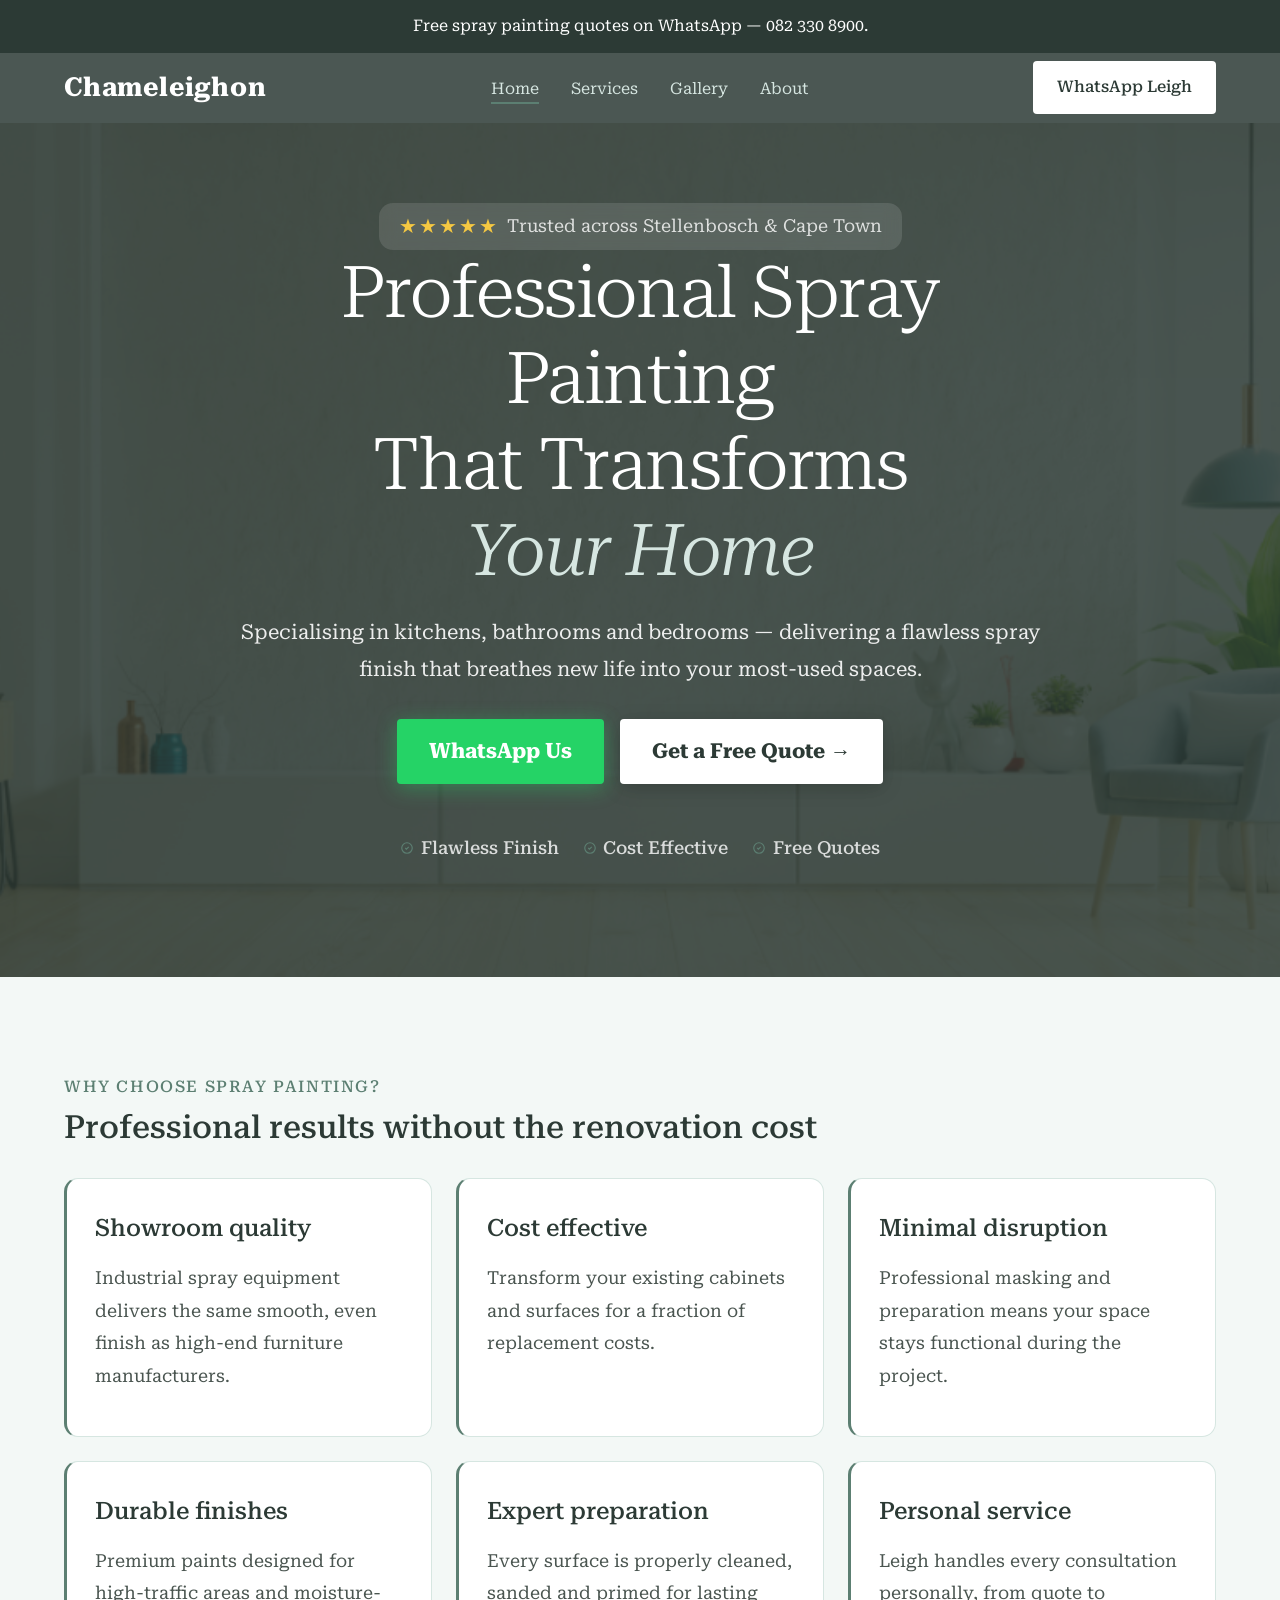
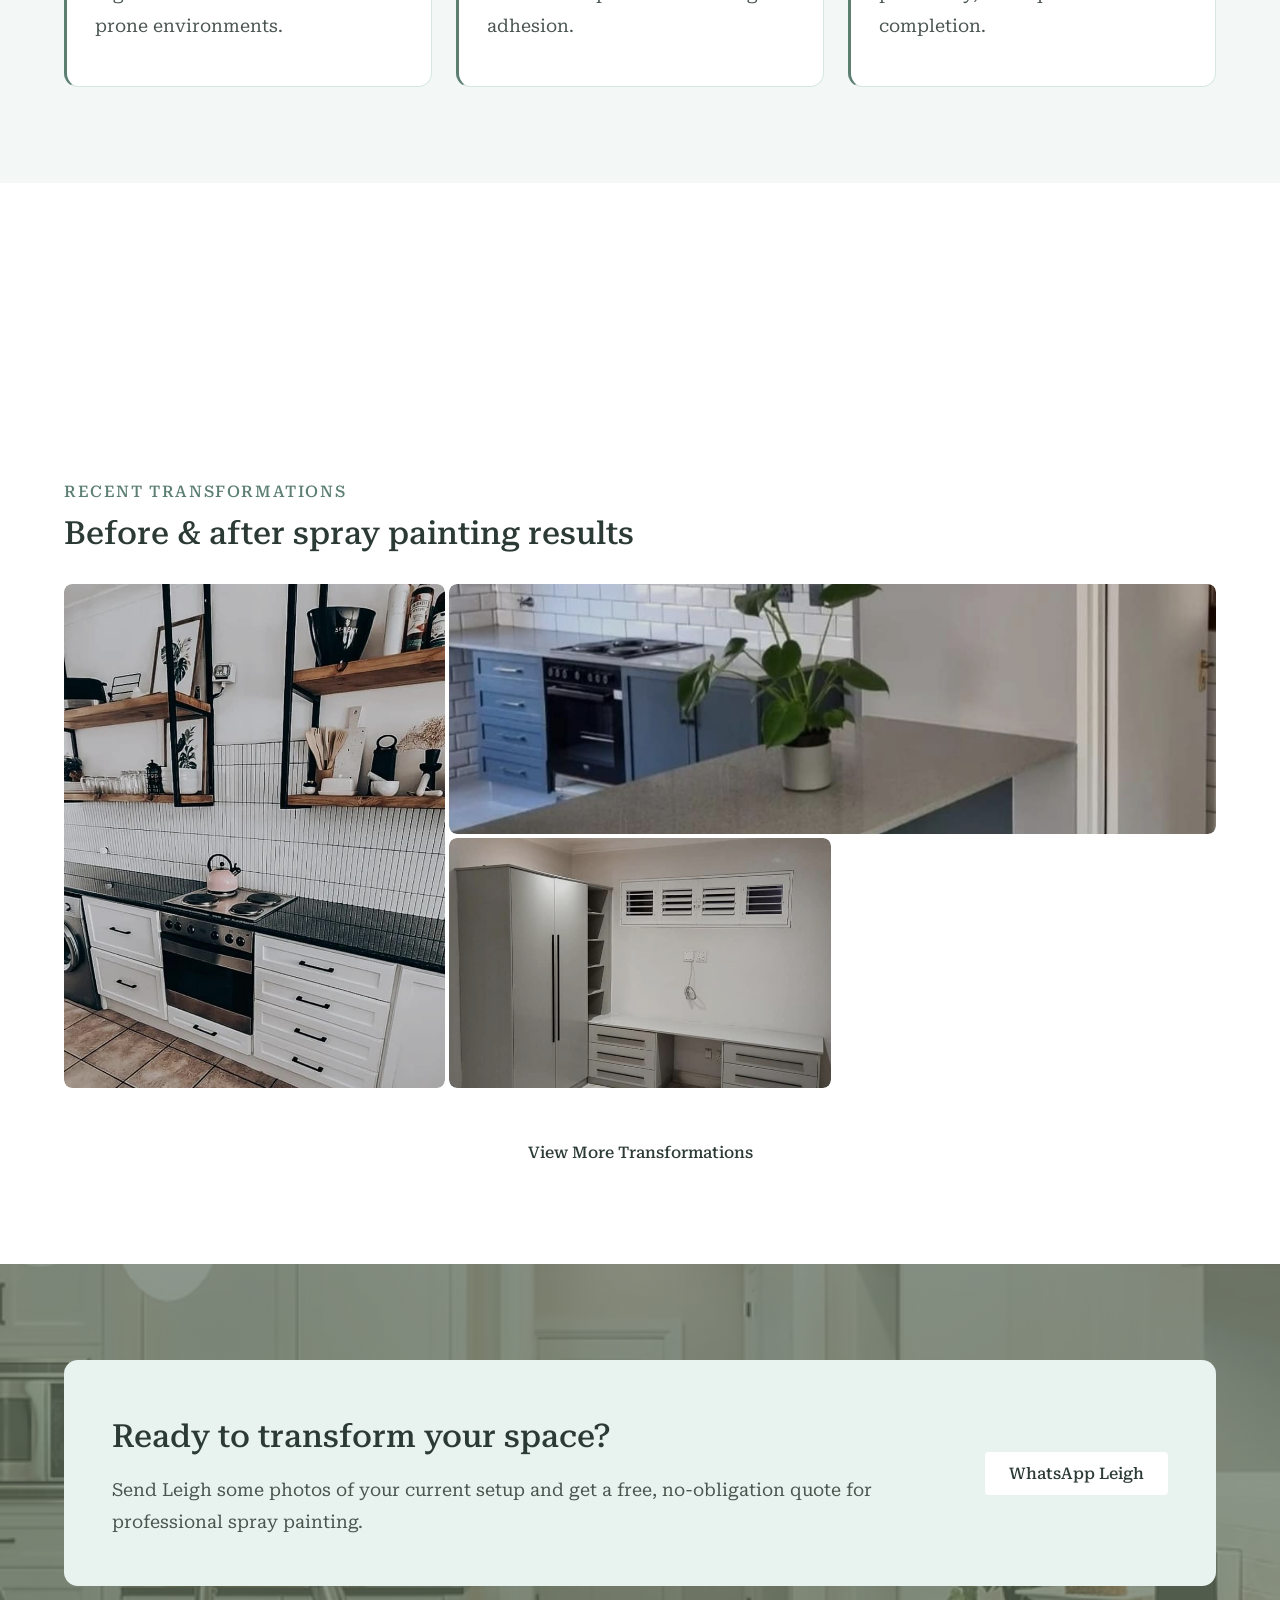
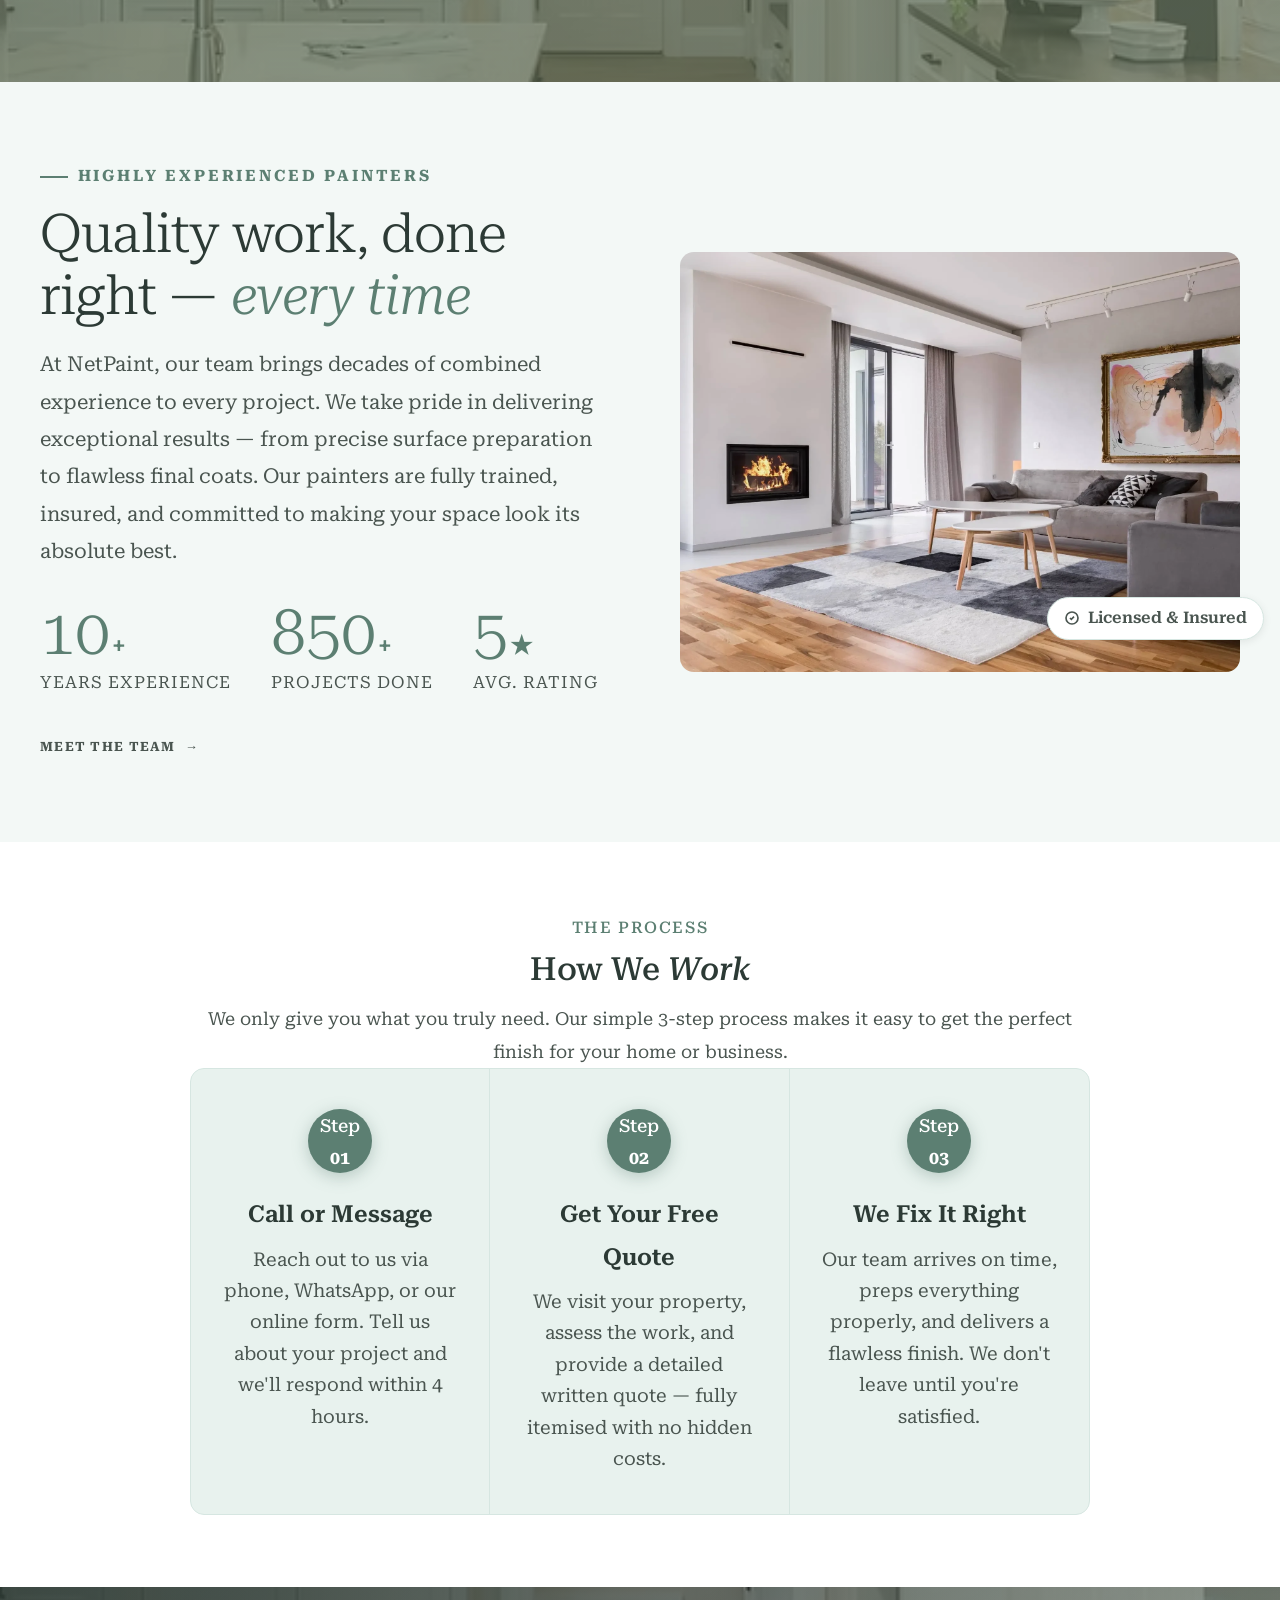
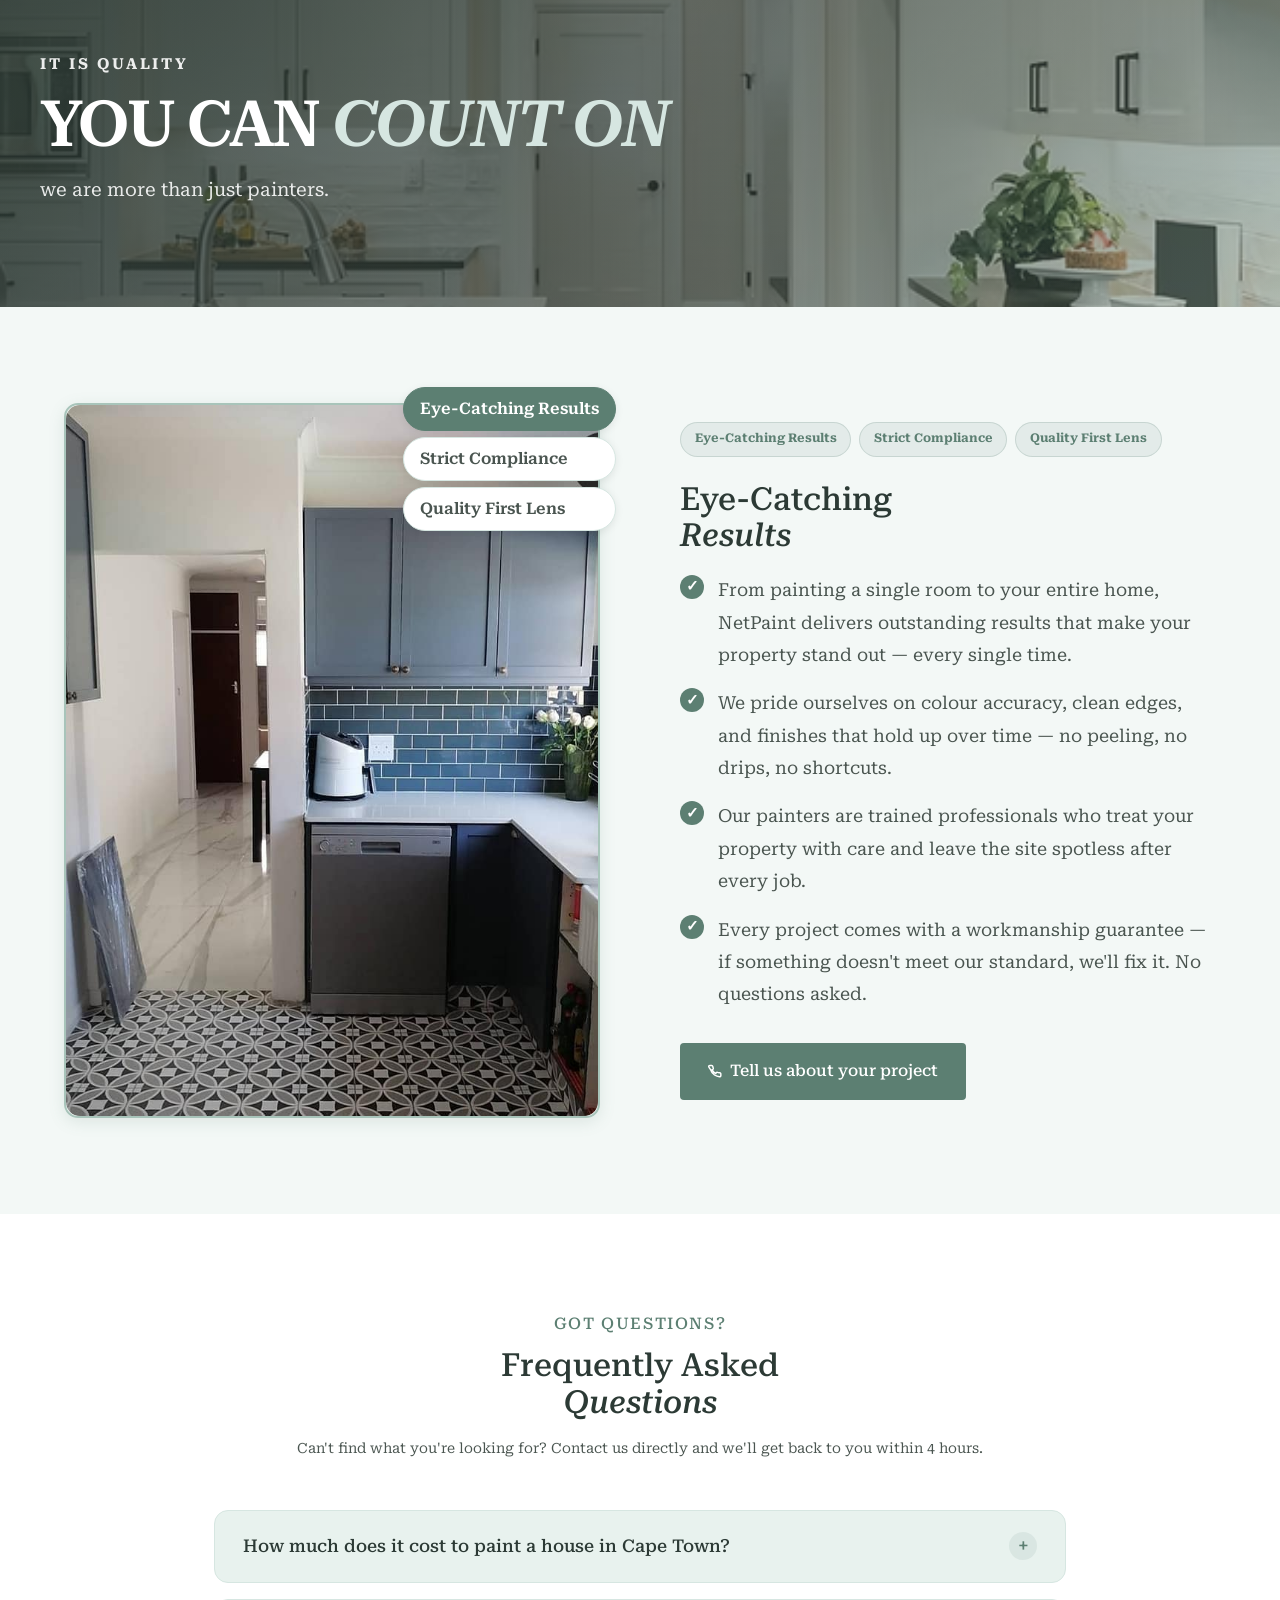
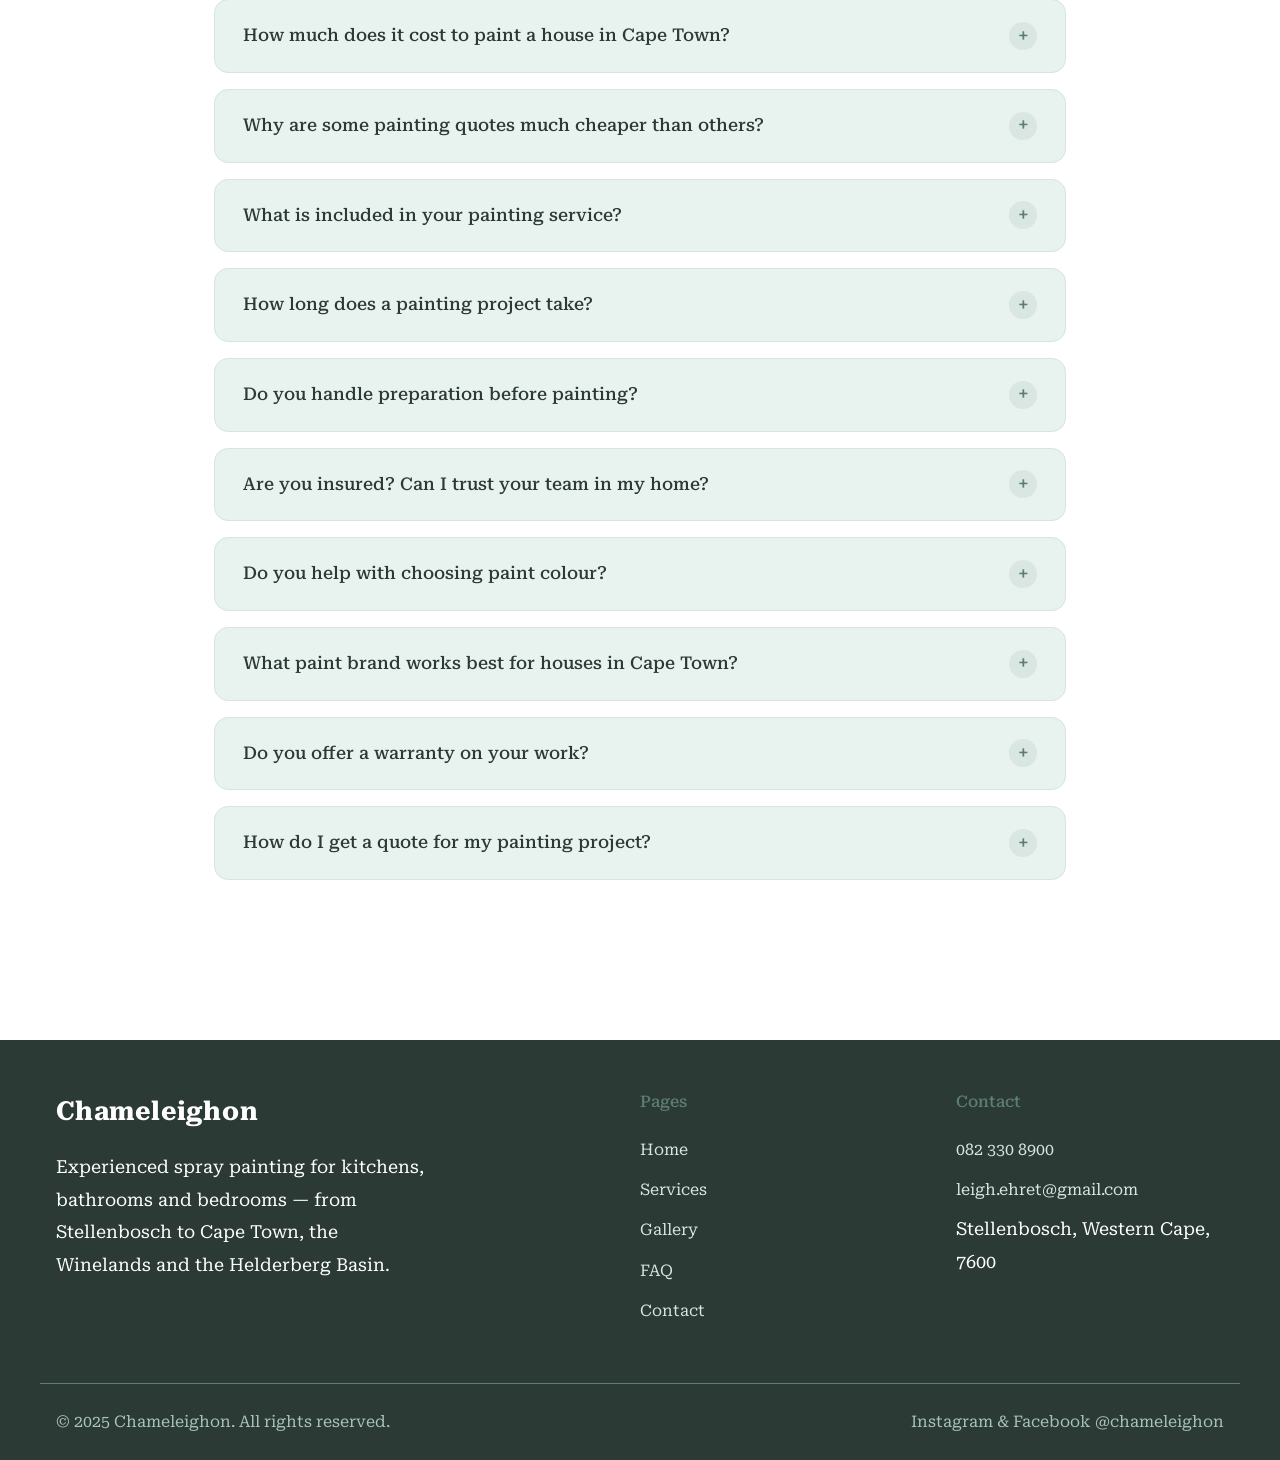
<file: index.html>
<!DOCTYPE html>
<html lang="en-ZA">
<head>
  <meta charset="UTF-8">
  <meta name="viewport" content="width=device-width, initial-scale=1.0">
  <title>Chameleighon — Spray Painting for Kitchens, Bathrooms & Bedrooms | Stellenbosch</title>
  <meta name="description" content="Professional spray painting specialist for kitchens, bathrooms and bedrooms. Transform your space with expert finishes across Stellenbosch and the Western Cape. Free quotes available.">
  <link rel="canonical" href="https://www.chameleighon.com/">
  <meta property="og:title" content="Chameleighon — Spray Painting for Kitchens, Bathrooms & Bedrooms | Stellenbosch">
  <meta property="og:description" content="Professional spray painting specialist for kitchens, bathrooms and bedrooms. Transform your space with expert finishes across Stellenbosch and the Western Cape. Free quotes available.">
  <meta property="og:type" content="website">
  <meta property="og:image" content="images/chameleighon.jpg">
  <link rel="preconnect" href="https://fonts.googleapis.com">
  <link rel="preconnect" href="https://fonts.gstatic.com" crossorigin>
  <link href="https://fonts.googleapis.com/css2?family=Roboto+Serif:wght@300;400;500;600&display=swap" rel="stylesheet">
  <link rel="stylesheet" href="css/styles.css">
  <script type="application/ld+json">
  {
    "@context": "https://schema.org",
    "@type": "LocalBusiness",
    "name": "Chameleighon",
    "description": "Professional spray painting specialist for kitchens, bathrooms and bedrooms across Stellenbosch and the Western Cape.",
    "url": "https://www.chameleighon.com",
    "telephone": "+27823308900",
    "email": "leigh.ehret@gmail.com",
    "address": {
      "@type": "PostalAddress",
      "addressLocality": "Stellenbosch",
      "addressRegion": "Western Cape",
      "postalCode": "7600",
      "addressCountry": "ZA"
    },
    "geo": {
      "@type": "GeoCoordinates",
      "latitude": -33.9321,
      "longitude": 18.8602
    },
    "areaServed": ["Stellenbosch", "Cape Town", "Somerset West", "Franschhoek", "Paarl", "Wellington"],
    "serviceType": ["Kitchen Spray Painting", "Bathroom Spray Painting", "Bedroom Spray Painting", "Furniture Refinishing"],
    "priceRange": "$$"
  }
  </script>
</head>
<body>
  <div class="announcement-bar">Free spray painting quotes on WhatsApp — 082 330 8900.</div>
  <header class="site-header">
    <div class="container site-nav">
      <a href="index.html" class="logo-link"><span class="logo-wordmark">Chameleighon</span></a>
      <nav>
        <ul class="nav-links">
          <li><a href="index.html" class="active">Home</a></li>
          <li><a href="services.html">Services</a></li>
          <li><a href="gallery.html">Gallery</a></li>
          <li><a href="about.html">About</a></li>
        </ul>
      </nav>
      <div class="nav-actions"><a href="https://wa.me/27823308900?text=Hi%20Leigh%2C%20I%27d%20like%20a%20free%20quote%20for%20spray%20painting" target="_blank" rel="noopener" class="btn-primary">WhatsApp Leigh</a></div>
    </div>
  </header>
  <main>
    <section class="hero">
      <div class="hero-content">
        <div class="hero-stars">
          <span class="stars-row">★★★★★</span>
          <span>Trusted across Stellenbosch & Cape Town</span>
        </div>
        
        <h1>Professional Spray Painting<br>That Transforms<br><em>Your Home</em></h1>
        
        <p class="hero-desc">Specialising in kitchens, bathrooms and bedrooms — delivering a flawless spray finish that breathes new life into your most-used spaces.</p>
        
        <div class="hero-cta">
          <div style="display: flex; gap: 1rem; flex-wrap: wrap; justify-content: center;">
            <a href="https://wa.me/27823308900?text=Hi%20Leigh%2C%20I%27d%20like%20a%20free%20quote" class="btn-hero-whatsapp" target="_blank" rel="noopener">WhatsApp Us</a>
            <a href="tel:0823308900" class="btn-hero-primary">Get a Free Quote →</a>
          </div>
          
          <div class="hero-badges">
            <span class="hero-badge-item">
              <svg viewBox="0 0 24 24" fill="none" stroke="currentColor" stroke-width="2">
                <path d="M9 12l2 2 4-4m6 2a9 9 0 11-18 0 9 9 0 0118 0z" />
              </svg> Flawless Finish
            </span>
            <span class="hero-badge-item">
              <svg viewBox="0 0 24 24" fill="none" stroke="currentColor" stroke-width="2">
                <path d="M9 12l2 2 4-4m6 2a9 9 0 11-18 0 9 9 0 0118 0z" />
              </svg> Cost Effective
            </span>
            <span class="hero-badge-item">
              <svg viewBox="0 0 24 24" fill="none" stroke="currentColor" stroke-width="2">
                <path d="M9 12l2 2 4-4m6 2a9 9 0 11-18 0 9 9 0 0118 0z" />
              </svg> Free Quotes
            </span>
          </div>
        </div>
      </div>
    </section>
    <section class="section" style="background: var(--color-barely);">
      <div class="container">
        <div class="section-eyebrow">Why choose spray painting?</div>
        <h2 class="section-title">Professional results without the renovation cost</h2>
        <div class="service-grid">
          <article class="service-card">
            <h3>Showroom quality</h3>
            <p>Industrial spray equipment delivers the same smooth, even finish as high-end furniture manufacturers.</p>
          </article>
          <article class="service-card">
            <h3>Cost effective</h3>
            <p>Transform your existing cabinets and surfaces for a fraction of replacement costs.</p>
          </article>
          <article class="service-card">
            <h3>Minimal disruption</h3>
            <p>Professional masking and preparation means your space stays functional during the project.</p>
          </article>
          <article class="service-card">
            <h3>Durable finishes</h3>
            <p>Premium paints designed for high-traffic areas and moisture-prone environments.</p>
          </article>
          <article class="service-card">
            <h3>Expert preparation</h3>
            <p>Every surface is properly cleaned, sanded and primed for lasting adhesion.</p>
          </article>
          <article class="service-card">
            <h3>Personal service</h3>
            <p>Leigh handles every consultation personally, from quote to completion.</p>
          </article>
        </div>
      </div>
    </section>

      <div class="hero-section" style="padding: 3.5rem 2rem; position: relative; overflow: hidden;">
        <div style="position: absolute; inset: 0; background-image: repeating-linear-gradient(0deg, transparent, transparent 40px, rgba(255,255,255,.03) 40px, rgba(255,255,255,.03) 41px), repeating-linear-gradient(90deg, transparent, transparent 40px, rgba(255,255,255,.03) 40px, rgba(255,255,255,.03) 41px); pointer-events: none;"></div>
        <div style="max-width: var(--max-width); margin: auto; position: relative; z-index: 1; display: flex; align-items: center; gap: 2rem; flex-wrap: wrap;">
          <div style="flex: 1; min-width: 280px;">
            <div style="font-family: var(--font-serif); font-style: italic; font-size: 1.1rem; color: rgba(255,255,255,.6); margin-bottom: .25rem;">Let us give your property</div>
            <div style="font-family: var(--font-serif); font-size: clamp(2rem, 4vw, 3.5rem); font-weight: 600; color: #fff; line-height: 1; letter-spacing: -.02em;">THAT NEW LOOK.</div>
          </div>
        </div>
      </div>
        
    <section class="section">
      <div class="container">
        <div class="section-eyebrow">Recent transformations</div>
        <h2 class="section-title">Before & after spray painting results</h2>
        <div class="gallery-grid">
          <div class="g-cell tall" aria-expanded="false" role="button" tabindex="0">
            <img src="images/kitchen.jpg" alt="Kitchen cabinets before and after spray painting in Stellenbosch" class="g-fill">
            <div class="g-overlay">
              <h3 class="g-title">Kitchen cabinets — Stellenbosch</h3>
              <p class="g-desc">Complete kitchen cabinet refresh with premium white finish. The family wanted a modern, bright kitchen without replacing the solid wood cabinets.</p>
            </div>
          </div>
          <div class="g-cell wide" aria-expanded="false" role="button" tabindex="0">
            <img src="images/after.jpg" alt="Bathroom vanity transformation after spray painting" class="g-fill">
            <div class="g-overlay">
              <h3 class="g-title">Bathroom update — Somerset West</h3>
              <p class="g-desc">Old oak vanity painted in a rich walnut stain. The spray finish gives it the look of expensive solid wood at a fraction of the cost.</p>
            </div>
          </div>
          <div class="g-cell" aria-expanded="false" role="button" tabindex="0">
            <img src="images/bedroom.jpg" alt="Bedroom wardrobe transformation with spray painting" class="g-fill">
            <div class="g-overlay">
              <h3 class="g-title">Bedroom makeover — Franschhoek</h3>
              <p class="g-desc">Built-in wardrobes painted in soft gray. The smooth finish and perfect coverage completely changed the room's atmosphere.</p>
            </div>
          </div>
        </div>
        <div style="text-align: center; margin-top: 3rem;">
          <a href="gallery.html" class="btn-primary">View More Transformations</a>
        </div>
      </div>
    </section>
    <section class="section" style="background: linear-gradient(rgba(92, 107, 92, 0.7), rgba(92, 107, 85, 0.7)), url('/images/inside\ wall\ painting.jpeg') center/cover no-repeat; padding: 96px 0;">
      <div class="container">
        <div class="cta-banner">
          <div>
            <h2>Ready to transform your space?</h2>
            <p>Send Leigh some photos of your current setup and get a free, no-obligation quote for professional spray painting.</p>
          </div>
          <div>
            <a href="https://wa.me/27823308900?text=Hi%20Leigh%2C%20I%27d%20love%20to%20discuss%20transforming%20my%20space" target="_blank" rel="noopener" class="btn-primary">WhatsApp Leigh</a>
          </div>
        </div>
      </div>
    </section>

      <section class="about-section">
    <div class="about-inner">
      <div class="about-text">
        <div class="about-eyebrow">Highly Experienced Painters</div>
        <h2 class="about-title">Quality work, done right — <em>every time</em></h2>
        <p class="about-desc">At NetPaint, our team brings decades of combined experience to every project. We take
          pride in delivering exceptional results — from precise surface preparation to flawless final coats. Our
          painters are fully trained, insured, and committed to making your space look its absolute best.</p>
        <div class="stats-row">
          <div class="stat-item">
            <div class="stat-n">10<sup>+</sup></div>
            <div class="stat-l">Years Experience</div>
          </div>
          <div class="stat-item">
            <div class="stat-n">850<sup>+</sup></div>
            <div class="stat-l">Projects Done</div>
          </div>
          <div class="stat-item">
            <div class="stat-n">5<sup>★</sup></div>
            <div class="stat-l">Avg. Rating</div>
          </div>
        </div> <a href="about.html" class="meet-link">Meet the Team</a>
      </div>
      <div class="about-visual">
        <div class="about-main-img"> <img src="/images/Modern-Living-Room-Fireplace-CAPE-TOWN.webp"
            alt="Quality Living Room" style="width:100%;height:100%;object-fit:cover;border-radius:14px;"> </div>
        <div class="r-tab licensed-float "> <svg viewBox="0 0 24 24" fill="none" stroke="currentColor" stroke-width="2.5">
            <path d="M9 12l2 2 4-4m6 2a9 9 0 11-18 0 9 9 0 0118 0z" />
          </svg> Licensed & Insured </div>
      </div>
    </div>
  </section> 
    <section class="hiw-section">
    <div class="hiw-inner">
      <p class="section-eyebrow">The Process</p>
      <h2 class="section-title">How We <em>Work</em></h2>
      <p class="section-sub">We only give you what you truly need. Our simple 3-step process makes it easy to get the
        perfect finish for your home or business.</p>
      <div class="hiw-steps">
        <div class="hiw-step">
          <div class="step-circle"> <span>Step</span> 01 </div>
          <div class="step-title">Call or Message</div>
          <p class="step-desc">Reach out to us via phone, WhatsApp, or our online form. Tell us about your project and
            we'll respond within 4 hours.</p>
        </div>
        <div class="hiw-step">
          <div class="step-circle"> <span>Step</span> 02 </div>
          <div class="step-title">Get Your Free Quote</div>
          <p class="step-desc">We visit your property, assess the work, and provide a detailed written quote — fully
            itemised with no hidden costs.</p>
        </div>
        <div class="hiw-step">
          <div class="step-circle"> <span>Step</span> 03 </div>
          <div class="step-title">We Fix It Right</div>
          <p class="step-desc">Our team arrives on time, preps everything properly, and delivers a flawless finish. We
            don't leave until you're satisfied.</p>
        </div>
      </div>
    </div>
  </section> <!-- QUALITY BANNER -->
  <div class="quality-banner">
    <div class="quality-inner">
      <div class="quality-text">
        <div class="quality-label">it is quality</div>
        <div class="quality-headline">YOU CAN <em>COUNT ON</em></div>
        <div class="quality-sub">we are more than just painters.</div>
      </div>
    </div>
  </div>


  <!-- RESULTS / EYE-CATCHING -->
  <section class="results-section">
    <div class="results-inner">
      <div class="results-visual">
        <div class="results-img"> <img src="/images/amazing finish.jpg" alt="Quality Results"
            style="width:100%;height:100%;object-fit:cover;border-radius:14px;"> </div>
        <div class="results-tabs-float">
          <div class="r-tab active">Eye-Catching Results</div>
          <div class="r-tab">Strict Compliance</div>
          <div class="r-tab">Quality First Lens</div>
        </div>
      </div>
      <div class="results-content">
        <div class="results-tag-row"> <span class="r-tag">Eye-Catching Results</span> <span class="r-tag">Strict
            Compliance</span> <span class="r-tag">Quality First Lens</span> </div>
        <h2 class="section-title" style="text-align:left;margin-bottom:1.25rem;">Eye-Catching<br><em>Results</em></h2>
        <ul class="results-list">
          <li> <span class="check-circle">✓</span> <span>From painting a single room to your entire home, NetPaint
              delivers outstanding results that make your property stand out — every single time.</span> </li>
          <li> <span class="check-circle">✓</span> <span>We pride ourselves on colour accuracy, clean edges, and
              finishes that hold up over time — no peeling, no drips, no shortcuts.</span> </li>
          <li> <span class="check-circle">✓</span> <span>Our painters are trained professionals who treat your property
              with care and leave the site spotless after every job.</span> </li>
          <li> <span class="check-circle">✓</span> <span>Every project comes with a workmanship guarantee — if something
              doesn't meet our standard, we'll fix it. No questions asked.</span> </li>
        </ul> <a href="https://wa.me/27834561909?text=Hi%20NetPaint%2C%20I%27d%20like%20a%20free%20quote"
          class="btn-results" target="_blank" rel="noopener"> <svg width="14" height="14" viewBox="0 0 24 24" fill="none"
            stroke="currentColor" stroke-width="2.5">
            <path
              d="M22 16.92v3a2 2 0 01-2.18 2 19.79 19.79 0 01-8.63-3.07A19.5 19.5 0 014.29 9.32 19.79 19.79 0 011.21 4.7 2 2 0 013.22 2.5h3a2 2 0 012 1.72c.127.96.361 1.903.7 2.81a2 2 0 01-.45 2.11L7.09 10a16 16 0 006.29 6.29l.72-1.38a2 2 0 012.11-.45c.907.339 1.85.573 2.81.7A2 2 0 0122 16.92z" />
          </svg> Tell us about your project </a>
      </div>
    </div>
  </section> <!-- FAQ -->
  <section class="faq-section">
    <div class="faq-inner">
      <div class="faq-header">
        <p class="section-eyebrow">Got Questions?</p>
        <h2 class="section-title">Frequently Asked<br><em>Questions</em></h2>
        <p style="color:var(--text-muted);font-size:.875rem;margin-top:.75rem;">Can't find what you're looking for?
          Contact us directly and we'll get back to you within 4 hours.</p>
      </div>
      <div class="faq-list">
        <details class="faq">
          <summary class="faq-q">How much does it cost to paint a house in Cape Town? <span class="faq-chevron">+</span>
          </summary>
          <p class="faq-a">Painting costs in Cape Town vary depending on the size of your home, surface condition, paint
            quality, and number of coats required. A typical 3-bedroom interior starts from R12,000–R18,000 fully
            inclusive. We always provide a detailed written quote after our free site visit so you know exactly what
            you're paying for.</p>
        </details>
        <details class="faq">
          <summary class="faq-q">How much does it cost to paint a house in Cape Town? <span class="faq-chevron">+</span>
          </summary>
          <p class="faq-a">A standard 3-bedroom house interior takes 3–5 working days. Exterior work and larger homes
            may take longer. We'll always give you a precise timeline in your written quote so you can plan accordingly.
          </p>
        </details>
        <details class="faq">
          <summary class="faq-q">Why are some painting quotes much cheaper than others? <span class="faq-chevron">+</span>
          </summary>
          <p class="faq-a">Cheaper quotes often mean less preparation work, cheaper paint, fewer coats, or unqualified
            painters. These shortcuts lead to peeling, discolouration, and costly repaints within 1–2 years. NetPaint
            uses only Dulux and Plascon premium paints and charges fairly for doing the job right the first time.</p>
        </details>
        <details class="faq">
          <summary class="faq-q">What is included in your painting service? <span class="faq-chevron">+</span></summary>
          <p class="faq-a">Every NetPaint job includes furniture covering and protection, full surface preparation
            (sanding, crack filling, priming), 2–3 coats of premium paint, clean-up, and a final walkthrough with you
            before we leave. Colour consultation is also included free of charge.</p>
        </details>
        <details class="faq">
          <summary class="faq-q">How long does a painting project take? <span class="faq-chevron">+</span></summary>
          <p class="faq-a">Timeline depends on the size and scope of the job. We provide a firm timeline in every
            written quote. We never rush — we'd rather take an extra day and deliver a result you'll love for years.</p>
        </details>
        <details class="faq">
          <summary class="faq-q">Do you handle preparation before painting? <span class="faq-chevron">+</span></summary>
          <p class="faq-a">Yes — surface preparation is the most important part of any paint job and is fully included
            in every quote. We sand, fill cracks, apply primer, and treat any damp or mould before a single drop of
            paint goes on the wall.</p>
        </details>
        <details class="faq">
          <summary class="faq-q">Are you insured? Can I trust your team in my home? <span class="faq-chevron">+</span>
          </summary>
          <p class="faq-a">Yes. NetPaint is fully insured and all our painters are vetted, trained employees — not day
            labourers. We're also registered with relevant industry bodies. Your home and belongings are safe in our
            hands.</p>
        </details>
        <details class="faq">
          <summary class="faq-q">Do you help with choosing paint colour? <span class="faq-chevron">+</span></summary>
          <p class="faq-a">Absolutely — our certified colour consultants offer a free consultation with every quote.
            We'll bring swatches, discuss your style and lighting, and help you choose a palette you'll love.</p>
        </details>
        <details class="faq">
          <summary class="faq-q">What paint brand works best for houses in Cape Town? <span class="faq-chevron">+</span>
          </summary>
          <p class="faq-a">We primarily use Dulux and Plascon — both are proven for Cape Town's coastal climate. Dulux
            Weathershield is our go-to for exteriors due to its superior UV and moisture resistance. We'll recommend the
            right product for your specific application.</p>
        </details>
        <details class="faq">
          <summary class="faq-q">Do you offer a warranty on your work? <span class="faq-chevron">+</span></summary>
          <p class="faq-a">Yes. All NetPaint work comes with a written workmanship guarantee. Exterior paint jobs using
            Dulux Weathershield carry a 5-year paint guarantee. If anything fails to meet our standard, we'll come back
            and fix it.</p>
        </details>
        <details class="faq">
          <summary class="faq-q">How do I get a quote for my painting project? <span class="faq-chevron">+</span>
          </summary>
          <p class="faq-a">Simply fill in our online quote form, call us on +27 83 456 1909, or WhatsApp us on +27 83 456
            1909. We'll visit your property at a time that suits you and provide a fully itemised written quote within
            24 hours — at no cost and with no obligation.</p>
        </details>
      </div>
    </div>
  </section>


  </main>
  <footer class="footer">
    <div class="footer-inner container">
      <div>
        <a href="index.html" class="logo-link"><span class="logo-wordmark">Chameleighon</span></a>
        <p style="margin-top:1rem;max-width:380px;">Experienced spray painting for kitchens, bathrooms and bedrooms — from Stellenbosch to Cape Town, the Winelands and the Helderberg Basin.</p>
      </div>
      <div>
        <h3>Pages</h3>
        <ul>
          <li><a href="index.html">Home</a></li>
          <li><a href="services.html">Services</a></li>
          <li><a href="gallery.html">Gallery</a></li>
          <li><a href="faq.html">FAQ</a></li>
          <li><a href="contact.html">Contact</a></li>
        </ul>
      </div>
      <div>
        <h3>Contact</h3>
        <ul>
          <li><a href="https://wa.me/27823308900">082 330 8900</a></li>
          <li><a href="mailto:leigh.ehret@gmail.com">leigh.ehret@gmail.com</a></li>
          <li>Stellenbosch, Western Cape, 7600</li>
        </ul>
      </div>
    </div>
    <div class="footer-bottom container">
      <span>© 2025 Chameleighon. All rights reserved.</span>
      <span>Instagram & Facebook @chameleighon</span>
    </div>
  </footer>
  <script src="js/mobile-nav.js"></script>
</body>
</html>
</file>
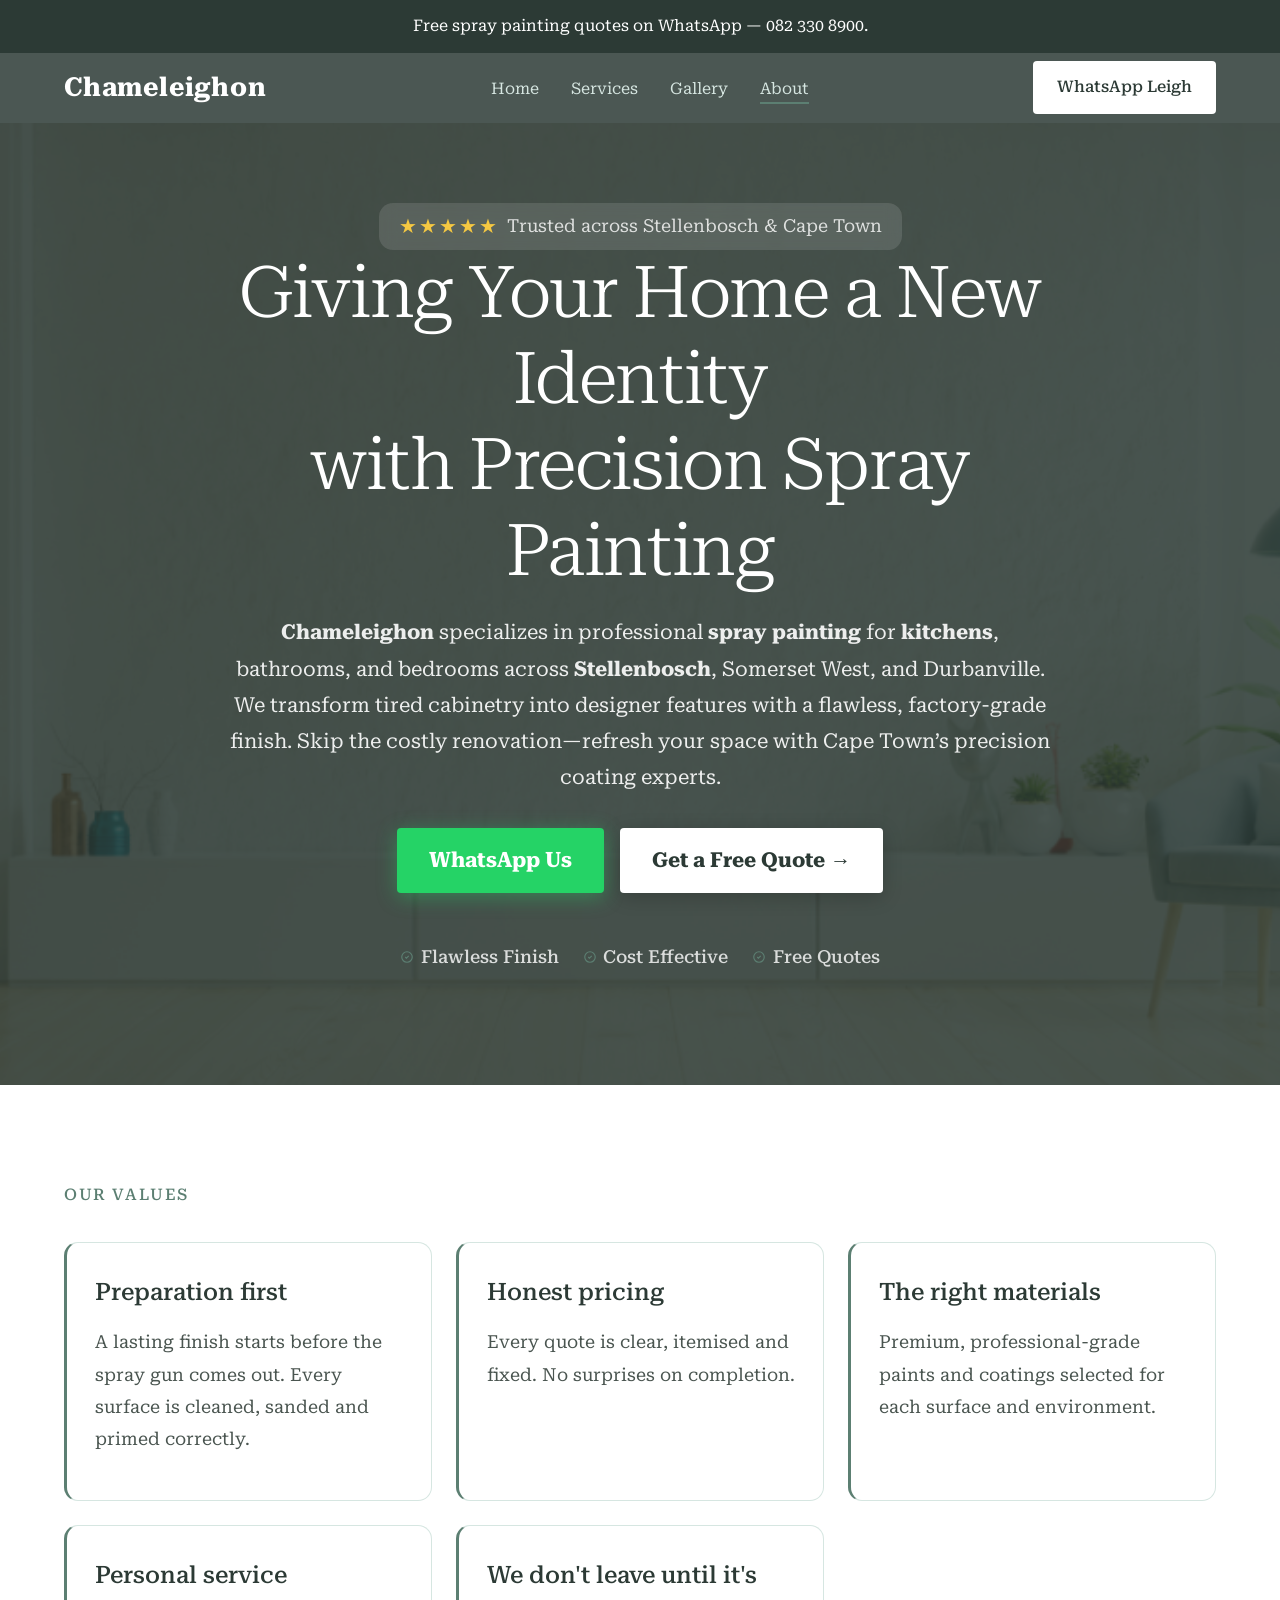
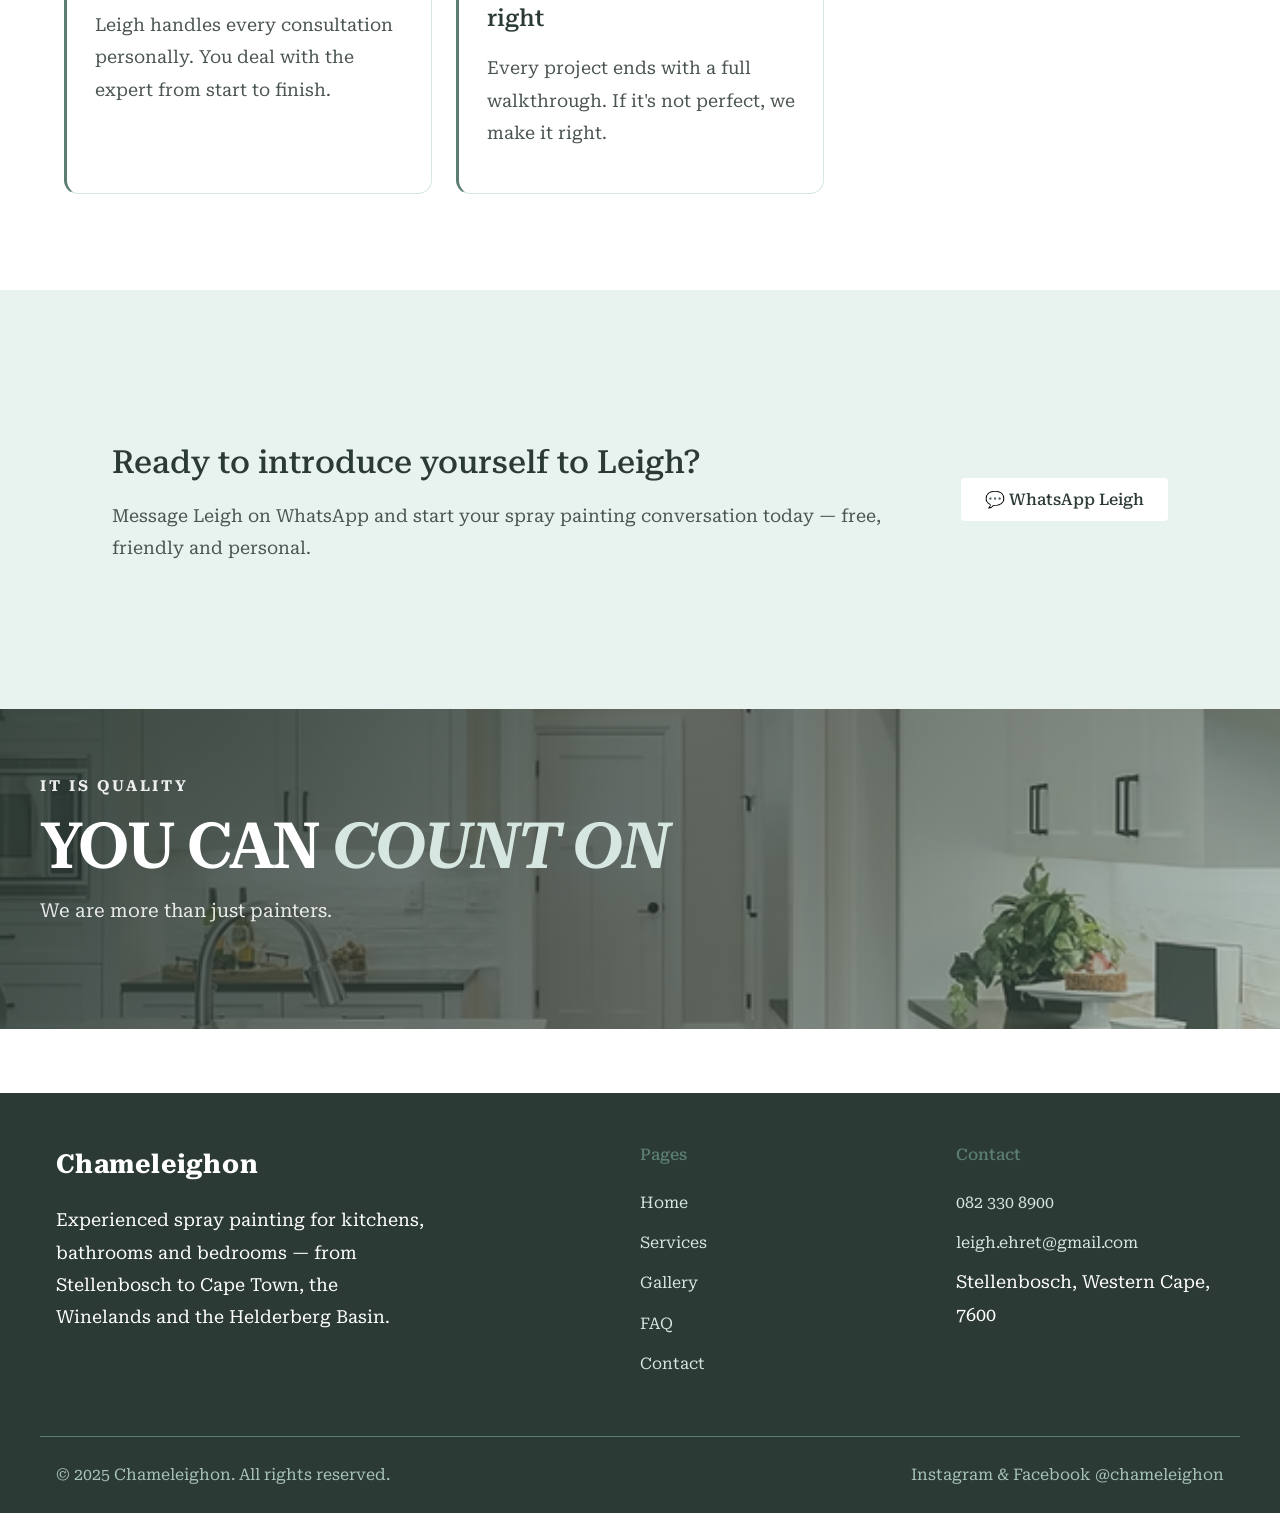
<file: about.html>
<!DOCTYPE html>
<html lang="en-ZA">
<head>
  <meta charset="UTF-8">
  <meta name="viewport" content="width=device-width, initial-scale=1.0">
  <title>About Leigh Ehret — Chameleighon Spray Painting Stellenbosch</title>
  <meta name="description" content="Learn about Leigh Ehret and Chameleighon, a Stellenbosch spray painting specialist for kitchens, bathrooms and bedrooms.">
  <link rel="canonical" href="https://www.chameleighon.com/about.html">
  <meta property="og:title" content="About Leigh Ehret — Chameleighon Spray Painting Stellenbosch">
  <meta property="og:description" content="Learn about Leigh Ehret and Chameleighon, a Stellenbosch spray painting specialist for kitchens, bathrooms and bedrooms.">
  <meta property="og:type" content="website">
  <meta property="og:image" content="images/chameleighon.jpg">
  <link rel="preconnect" href="https://fonts.googleapis.com">
  <link rel="preconnect" href="https://fonts.gstatic.com" crossorigin>
  <link href="https://fonts.googleapis.com/css2?family=Roboto+Serif:wght@300;400;500;600&display=swap" rel="stylesheet">
  <link rel="stylesheet" href="css/styles.css">
</head>
<body>
  <div class="announcement-bar">Free spray painting quotes on WhatsApp — 082 330 8900.</div>
  <header class="site-header">
    <div class="container site-nav">
      <a href="index.html" class="logo-link"><span class="logo-wordmark">Chameleighon</span></a>
      <nav>
        <ul class="nav-links">
          <li><a href="index.html">Home</a></li>
          <li><a href="services.html">Services</a></li>
          <li><a href="gallery.html">Gallery</a></li>
          <li><a href="about.html" class="active">About</a></li>

        </ul>
      </nav>
      <div class="nav-actions"><a href="https://wa.me/27823308900?text=Hi%20Leigh%2C%20I%27d%20like%20a%20free%20quote%20for%20spray%20painting" target="_blank" rel="noopener" class="btn-primary">WhatsApp Leigh</a></div>
    </div>
  </header>
  <main>
    <section class="hero">
      <div class="hero-content">
        <div class="hero-stars">
          <span class="stars-row">★★★★★</span>
          <span>Trusted across Stellenbosch & Cape Town</span>
        </div>
        
        <h1>Giving Your Home a New Identity<br>with Precision Spray Painting</h1>
        
        <p class="hero-desc"><strong>Chameleighon</strong> specializes in professional <strong>spray painting</strong> for <strong>kitchens</strong>, bathrooms, and bedrooms across <strong>Stellenbosch</strong>, Somerset West, and Durbanville. We transform tired cabinetry into designer features with a flawless, factory-grade finish. Skip the costly renovation—refresh your space with Cape Town’s precision coating experts.</p>
        
        <div class="hero-cta">
          <div style="display: flex; gap: 1rem; flex-wrap: wrap; justify-content: center;">
            <a href="https://wa.me/27823308900?text=Hi%20Leigh%2C%20I%27d%20like%20a%20free%20quote" class="btn-hero-whatsapp" target="_blank" rel="noopener">WhatsApp Us</a>
            <a href="tel:0823308900" class="btn-hero-primary">Get a Free Quote →</a>
          </div>
          
          <div class="hero-badges">
            <span class="hero-badge-item">
              <svg viewBox="0 0 24 24" fill="none" stroke="currentColor" stroke-width="2">
                <path d="M9 12l2 2 4-4m6 2a9 9 0 11-18 0 9 9 0 0118 0z" />
              </svg> Flawless Finish
            </span>
            <span class="hero-badge-item">
              <svg viewBox="0 0 24 24" fill="none" stroke="currentColor" stroke-width="2">
                <path d="M9 12l2 2 4-4m6 2a9 9 0 11-18 0 9 9 0 0118 0z" />
              </svg> Cost Effective
            </span>
            <span class="hero-badge-item">
              <svg viewBox="0 0 24 24" fill="none" stroke="currentColor" stroke-width="2">
                <path d="M9 12l2 2 4-4m6 2a9 9 0 11-18 0 9 9 0 0118 0z" />
              </svg> Free Quotes
            </span>
          </div>
        </div>
      </div>
    </section>
    <section class="section" style="background: var(--color-white);">
      <div class="container">
        <div class="section-eyebrow">Our values</div>
        <div class="service-grid">
          <article class="service-card">
            <h3>Preparation first</h3>
            <p>A lasting finish starts before the spray gun comes out. Every surface is cleaned, sanded and primed correctly.</p>
          </article>
          <article class="service-card">
            <h3>Honest pricing</h3>
            <p>Every quote is clear, itemised and fixed. No surprises on completion.</p>
          </article>
          <article class="service-card">
            <h3>The right materials</h3>
            <p>Premium, professional-grade paints and coatings selected for each surface and environment.</p>
          </article>
          <article class="service-card">
            <h3>Personal service</h3>
            <p>Leigh handles every consultation personally. You deal with the expert from start to finish.</p>
          </article>
          <article class="service-card">
            <h3>We don't leave until it's right</h3>
            <p>Every project ends with a full walkthrough. If it's not perfect, we make it right.</p>
          </article>
        </div>
      </div>
    </section>
    <section class="section" style="background: var(--color-foam); padding: 96px 0;">
      <div class="container">
        <div class="cta-banner">
        <div>
          <h2>Ready to introduce yourself to Leigh?</h2>
          <p>Message Leigh on WhatsApp and start your spray painting conversation today — free, friendly and personal.</p>
        </div>
        <div>
          <a href="https://wa.me/27823308900?text=Hi%20Leigh%2C%20I%27d%20love%20to%20chat%20about%20transforming%20my%20space" target="_blank" rel="noopener" class="btn-primary">💬 WhatsApp Leigh</a>
        </div>
      </div>
    </section>
    <section class="quality-banner">
      <div class="quality-inner">
        <div class="quality-text">
          <div class="quality-label">It is quality</div>
          <div class="quality-headline">YOU CAN <em>COUNT ON</em></div>
          <div class="quality-sub">We are more than just painters.</div>
        </div>
      </div>
    </section>
  </main>
  <footer class="footer">
    <div class="footer-inner container">
      <div>
        <a href="index.html" class="logo-link"><span class="logo-wordmark">Chameleighon</span></a>
        <p style="margin-top:1rem;max-width:380px;">Experienced spray painting for kitchens, bathrooms and bedrooms — from Stellenbosch to Cape Town, the Winelands and the Helderberg Basin.</p>
      </div>
      <div>
        <h3>Pages</h3>
        <ul>
          <li><a href="index.html">Home</a></li>
          <li><a href="services.html">Services</a></li>
          <li><a href="gallery.html">Gallery</a></li>
          <li><a href="faq.html">FAQ</a></li>
          <li><a href="contact.html">Contact</a></li>
        </ul>
      </div>
      <div>
        <h3>Contact</h3>
        <ul>
          <li><a href="https://wa.me/27823308900">082 330 8900</a></li>
          <li><a href="mailto:leigh.ehret@gmail.com">leigh.ehret@gmail.com</a></li>
          <li>Stellenbosch, Western Cape, 7600</li>
        </ul>
      </div>
    </div>
    <div class="footer-bottom container">
      <span>© 2025 Chameleighon. All rights reserved.</span>
      <span>Instagram & Facebook @chameleighon</span>
    </div>
  </footer>
</body>
</html>
</file>
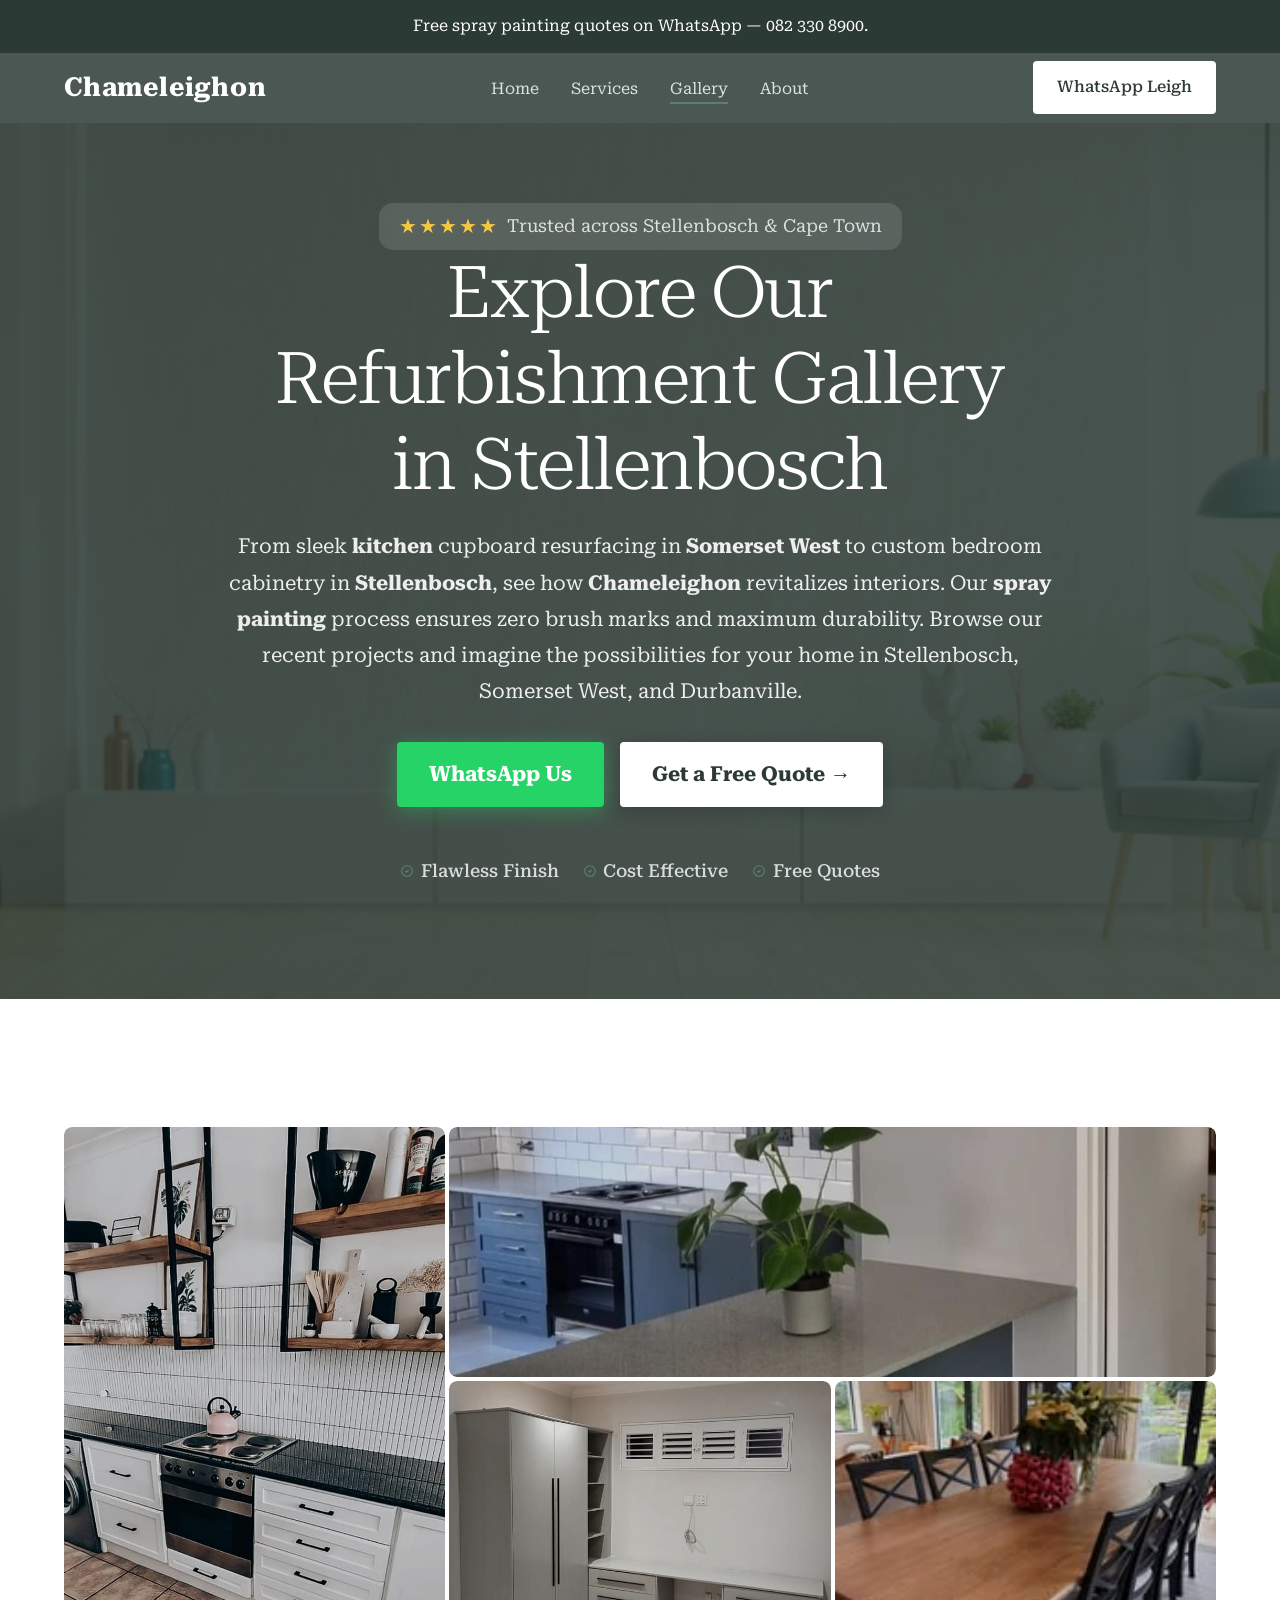
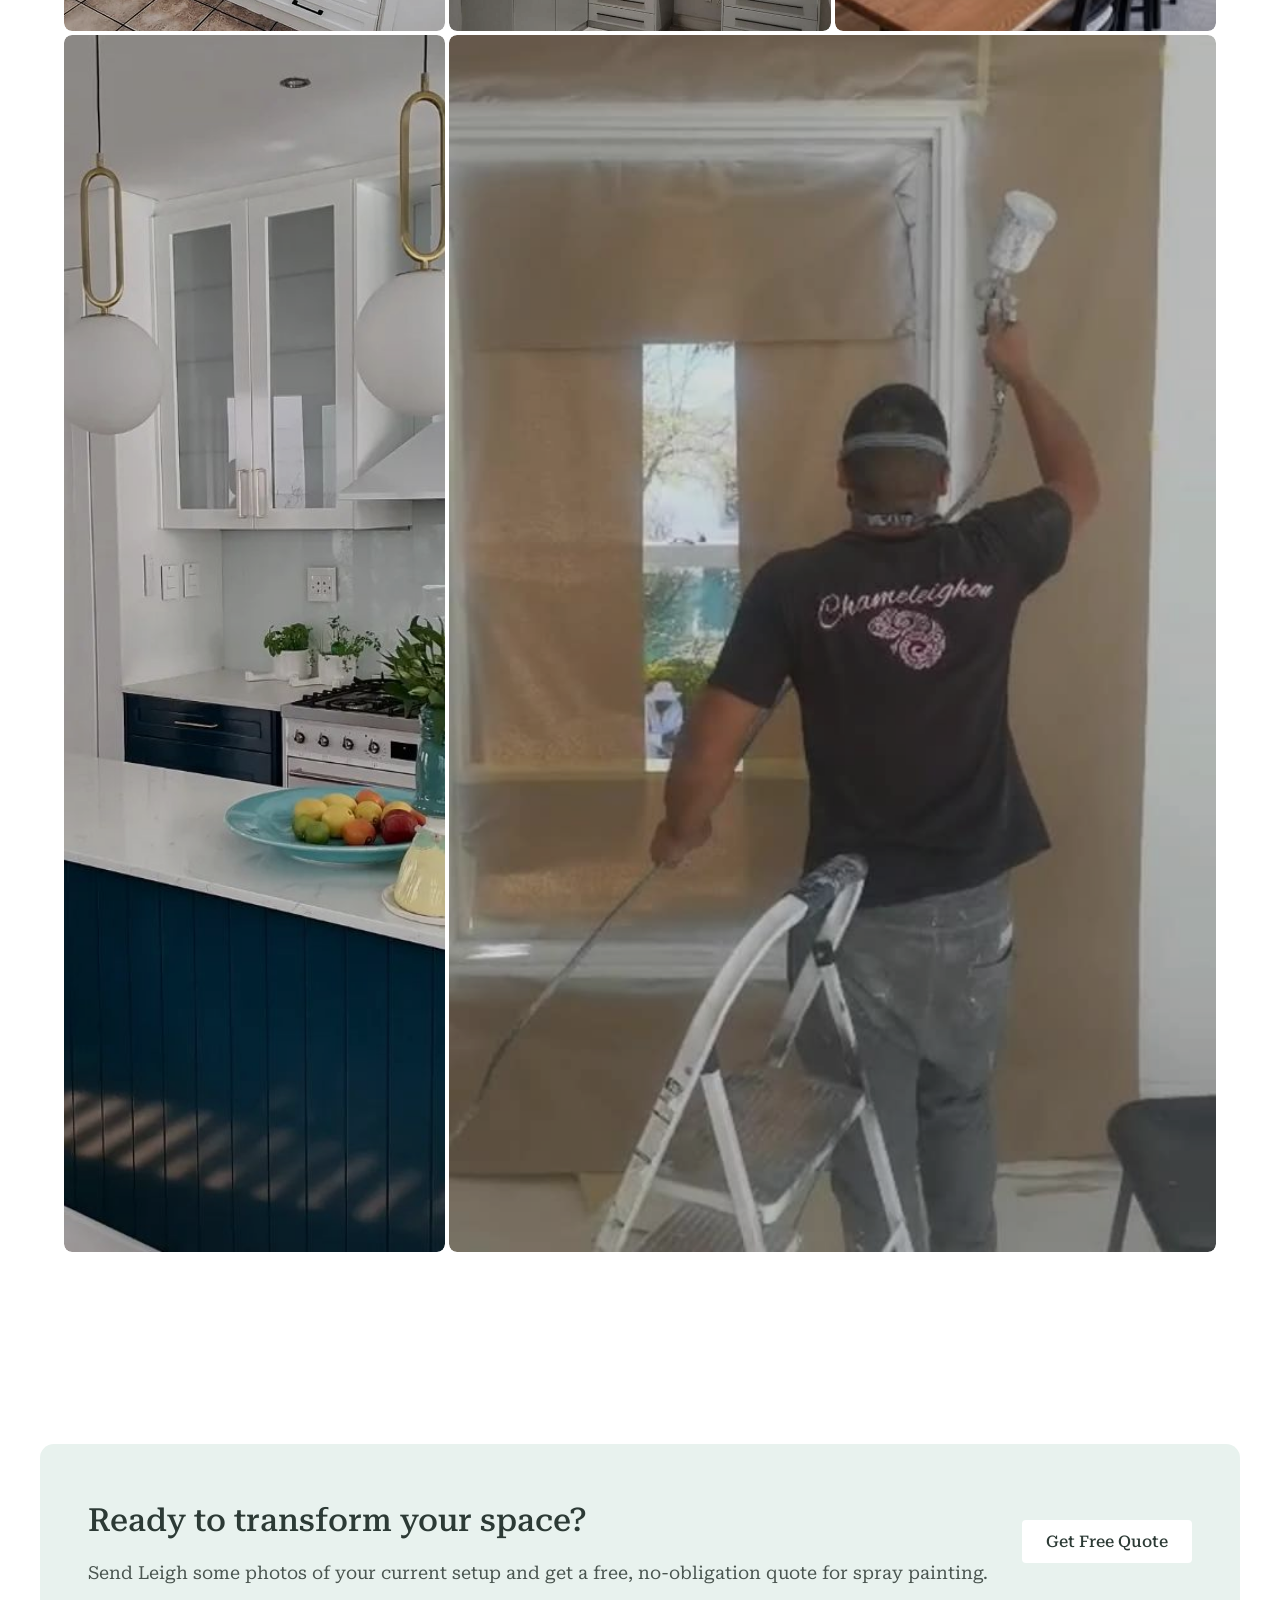
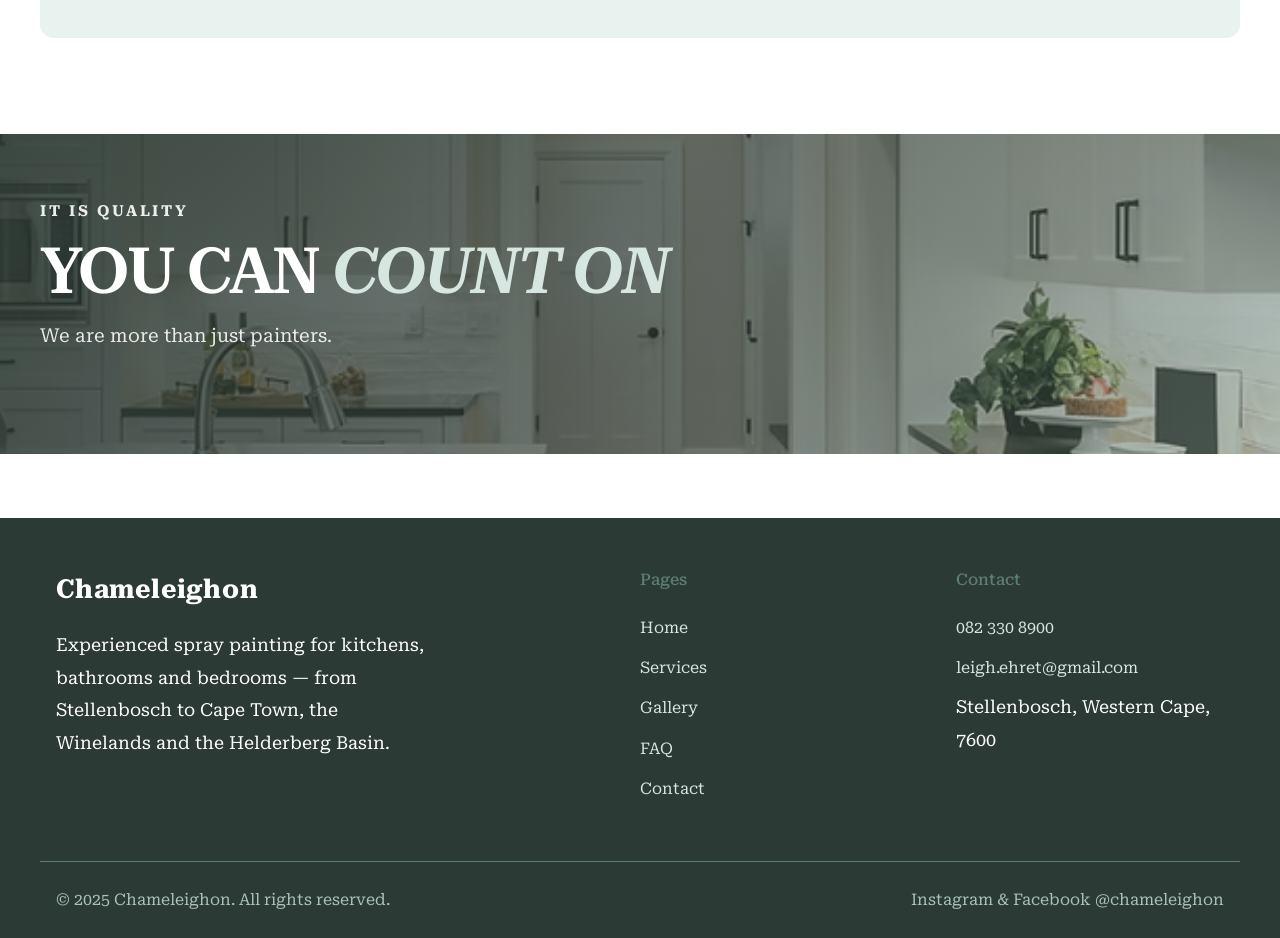
<file: gallery.html>
<!DOCTYPE html>
<html lang="en-ZA">
<head>
  <meta charset="UTF-8">
  <meta name="viewport" content="width=device-width, initial-scale=1.0">
  <title>Gallery — Chameleighon Spray Painting Before & After Photos</title>
  <meta name="description" content="See before and after photos of Chameleighon's spray painting transformations for kitchens, bathrooms and bedrooms in Stellenbosch and the Western Cape.">
  <link rel="canonical" href="https://www.chameleighon.com/gallery.html">
  <meta property="og:title" content="Gallery — Chameleighon Spray Painting Before & After Photos">
  <meta property="og:description" content="See before and after photos of Chameleighon's spray painting transformations for kitchens, bathrooms and bedrooms in Stellenbosch and the Western Cape.">
  <meta property="og:type" content="website">
  <meta property="og:image" content="images/chameleighon.jpg">
  <link rel="preconnect" href="https://fonts.googleapis.com">
  <link rel="preconnect" href="https://fonts.gstatic.com" crossorigin>
  <link href="https://fonts.googleapis.com/css2?family=Roboto+Serif:wght@300;400;500;600&display=swap" rel="stylesheet">
  <link rel="stylesheet" href="css/styles.css">
</head>
<body>
  <div class="announcement-bar">Free spray painting quotes on WhatsApp — 082 330 8900.</div>
  <header class="site-header">
    <div class="container site-nav">
      <a href="index.html" class="logo-link"><span class="logo-wordmark">Chameleighon</span></a>
      <nav>
        <ul class="nav-links">
          <li><a href="index.html">Home</a></li>
          <li><a href="services.html">Services</a></li>
          <li><a href="gallery.html" class="active">Gallery</a></li>
          <li><a href="about.html">About</a></li>
        </ul>
      </nav>
      <div class="nav-actions"><a href="https://wa.me/27823308900?text=Hi%20Leigh%2C%20I%27d%20like%20a%20free%20quote%20for%20spray%20painting" target="_blank" rel="noopener" class="btn-primary">WhatsApp Leigh</a></div>
    </div>
  </header>
  <main>
    <section class="hero">
      <div class="hero-content">
        <div class="hero-stars">
          <span class="stars-row">★★★★★</span>
          <span>Trusted across Stellenbosch & Cape Town</span>
        </div>
        
        <h1>Explore Our Refurbishment Gallery<br>in Stellenbosch</h1>
        
        <p class="hero-desc">From sleek <strong>kitchen</strong> cupboard resurfacing in <strong>Somerset West</strong> to custom bedroom cabinetry in <strong>Stellenbosch</strong>, see how <strong>Chameleighon</strong> revitalizes interiors. Our <strong>spray painting</strong> process ensures zero brush marks and maximum durability. Browse our recent projects and imagine the possibilities for your home in Stellenbosch, Somerset West, and Durbanville.</p>
        
        <div class="hero-cta">
          <div style="display: flex; gap: 1rem; flex-wrap: wrap; justify-content: center;">
            <a href="https://wa.me/27823308900?text=Hi%20Leigh%2C%20I%27d%20like%20a%20free%20quote" class="btn-hero-whatsapp" target="_blank" rel="noopener">WhatsApp Us</a>
            <a href="tel:0823308900" class="btn-hero-primary">Get a Free Quote →</a>
          </div>
          
          <div class="hero-badges">
            <span class="hero-badge-item">
              <svg viewBox="0 0 24 24" fill="none" stroke="currentColor" stroke-width="2">
                <path d="M9 12l2 2 4-4m6 2a9 9 0 11-18 0 9 9 0 0118 0z" />
              </svg> Flawless Finish
            </span>
            <span class="hero-badge-item">
              <svg viewBox="0 0 24 24" fill="none" stroke="currentColor" stroke-width="2">
                <path d="M9 12l2 2 4-4m6 2a9 9 0 11-18 0 9 9 0 0118 0z" />
              </svg> Cost Effective
            </span>
            <span class="hero-badge-item">
              <svg viewBox="0 0 24 24" fill="none" stroke="currentColor" stroke-width="2">
                <path d="M9 12l2 2 4-4m6 2a9 9 0 11-18 0 9 9 0 0118 0z" />
              </svg> Free Quotes
            </span>
          </div>
        </div>
      </div>
    </section>
    <section class="section" style="background: var(--color-white);">
      <div class="container">
        <div class="gallery-grid">
          <div class="g-cell tall" aria-expanded="false" role="button" tabindex="0">
            <img src="images/kitchen.jpg" alt="Kitchen cabinets before and after spray painting in Stellenbosch" class="g-fill">
            <div class="g-overlay">
              <h3 class="g-title">Kitchen cabinets — Stellenbosch</h3>
              <p class="g-desc">Complete kitchen cabinet refresh with premium water-based paint. The cabinets went from dated oak to modern white, giving this family kitchen a fresh, contemporary feel.</p>
            </div>
          </div>
          <div class="g-cell wide" aria-expanded="false" role="button" tabindex="0">
            <img src="images/after.jpg" alt="Bathroom vanity transformation after spray painting" class="g-fill">
            <div class="g-overlay">
              <h3 class="g-title">Bathroom vanity — Somerset West</h3>
              <p class="g-desc">Transformed an old wooden vanity into a sleek, modern piece. The spray finish is durable and waterproof, perfect for high-moisture environments.</p>
            </div>
          </div>
          <div class="g-cell" aria-expanded="false" role="button" tabindex="0">
            <img src="images/bedroom.jpg" alt="Bedroom wardrobe transformation with professional spray painting" class="g-fill">
            <div class="g-overlay">
              <h3 class="g-title">Bedroom wardrobes — Franschhoek</h3>
              <p class="g-desc">Built-in wardrobes refreshed with a smooth spray finish. The new colour scheme completely changed the room's atmosphere.</p>
            </div>
          </div>
          <div class="g-cell" aria-expanded="false" role="button" tabindex="0">
            <img src="images/furniture-make%20over.jpg" alt="Kitchen island spray painting transformation" class="g-fill">
            <div class="g-overlay">
              <h3 class="g-title">Kitchen island — Stellenbosch</h3>
              <p class="g-desc">Large kitchen island painted to match new countertops. The spray technique ensured even coverage on all surfaces and edges.</p>
            </div>
          </div>
          <div class="g-cell" aria-expanded="false" role="button" tabindex="0">
            <img src="images/kutchenRemodelling.jpg" alt="Bathroom storage spray painted for a fresh new look" class="g-fill">
            <div class="g-overlay">
              <h3 class="g-title">Bathroom storage — Paarl</h3>
              <p class="g-desc">Old bathroom cabinets given new life with professional spray painting. The finish is chip-resistant and easy to clean.</p>
            </div>
          </div>
          <div class="g-cell wide" aria-expanded="false" role="button" tabindex="0">
            <img src="images/man%20at%20work.jpg" alt="Detailed spray painting work on bedroom furniture" class="g-fill">
            <div class="g-overlay">
              <h3 class="g-title">Bedroom dresser — Wellington</h3>
              <p class="g-desc">Antique dresser restored and painted. The spray finish preserved the wood grain while giving it a modern colour.</p>
            </div>
          </div>
        </div>
      </div>
    </section>
    <section class="section">
      <div class="container cta-banner">
        <div>
          <h2>Ready to transform your space?</h2>
          <p>Send Leigh some photos of your current setup and get a free, no-obligation quote for spray painting.</p>
        </div>
        <div>
          <a href="https://wa.me/27823308900?text=Hi%20Leigh%2C%20I%27d%20like%20a%20free%20quote%20for%20spray%20painting%20my%20kitchen" target="_blank" rel="noopener" class="btn-primary">Get Free Quote</a>
        </div>
      </div>
    </section>
    <section class="quality-banner">
      <div class="quality-inner">
        <div class="quality-text">
          <div class="quality-label">It is quality</div>
          <div class="quality-headline">YOU CAN <em>COUNT ON</em></div>
          <div class="quality-sub">We are more than just painters.</div>
        </div>
      </div>
    </section>
  </main>
  <footer class="footer">
    <div class="footer-inner container">
      <div>
        <a href="index.html" class="logo-link"><span class="logo-wordmark">Chameleighon</span></a>
        <p style="margin-top:1rem;max-width:380px;">Experienced spray painting for kitchens, bathrooms and bedrooms — from Stellenbosch to Cape Town, the Winelands and the Helderberg Basin.</p>
      </div>
      <div>
        <h3>Pages</h3>
        <ul>
          <li><a href="index.html">Home</a></li>
          <li><a href="services.html">Services</a></li>
          <li><a href="gallery.html">Gallery</a></li>
          <li><a href="faq.html">FAQ</a></li>
          <li><a href="contact.html">Contact</a></li>
        </ul>
      </div>
      <div>
        <h3>Contact</h3>
        <ul>
          <li><a href="https://wa.me/27823308900">082 330 8900</a></li>
          <li><a href="mailto:leigh.ehret@gmail.com">leigh.ehret@gmail.com</a></li>
          <li>Stellenbosch, Western Cape, 7600</li>
        </ul>
      </div>
    </div>
    <div class="footer-bottom container">
      <span>© 2025 Chameleighon. All rights reserved.</span>
      <span>Instagram & Facebook @chameleighon</span>
    </div>
  </footer>
  <script src="js/mobile-nav.js"></script>
</body>
</html>
</file>
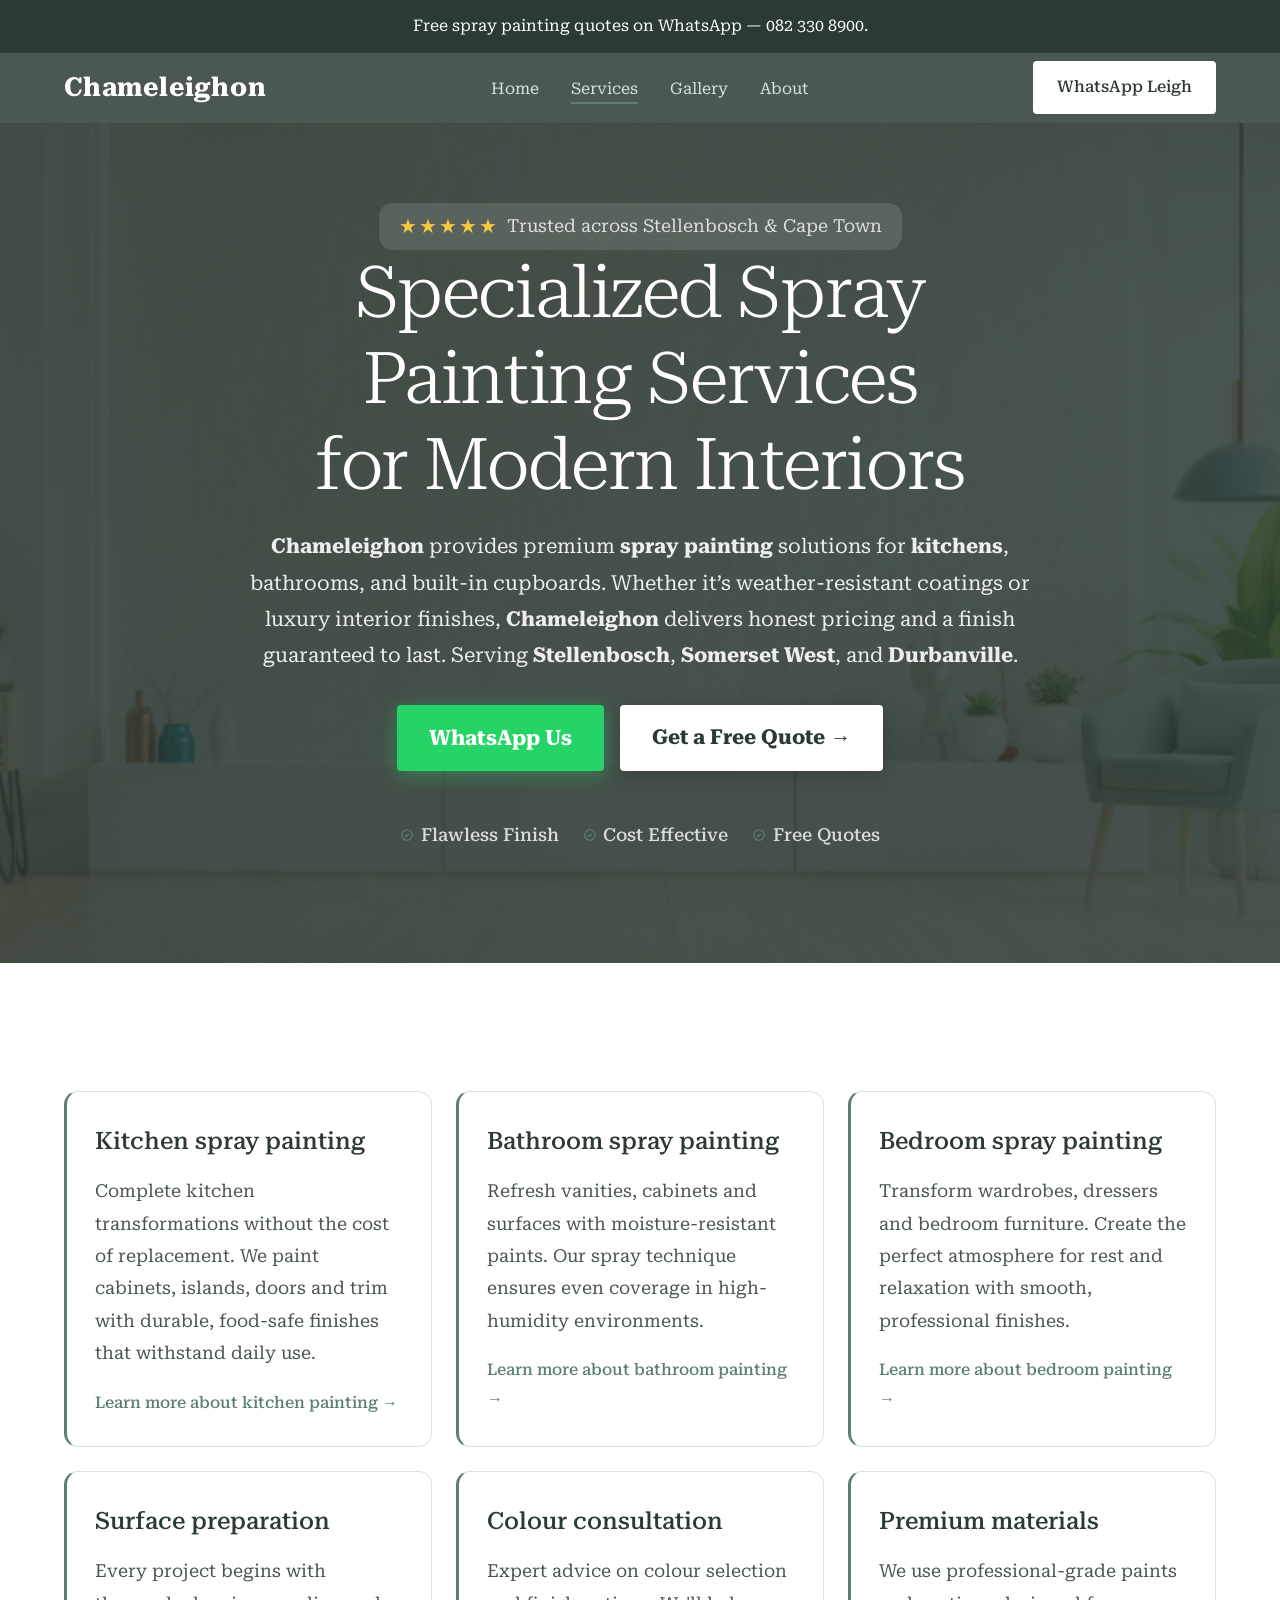
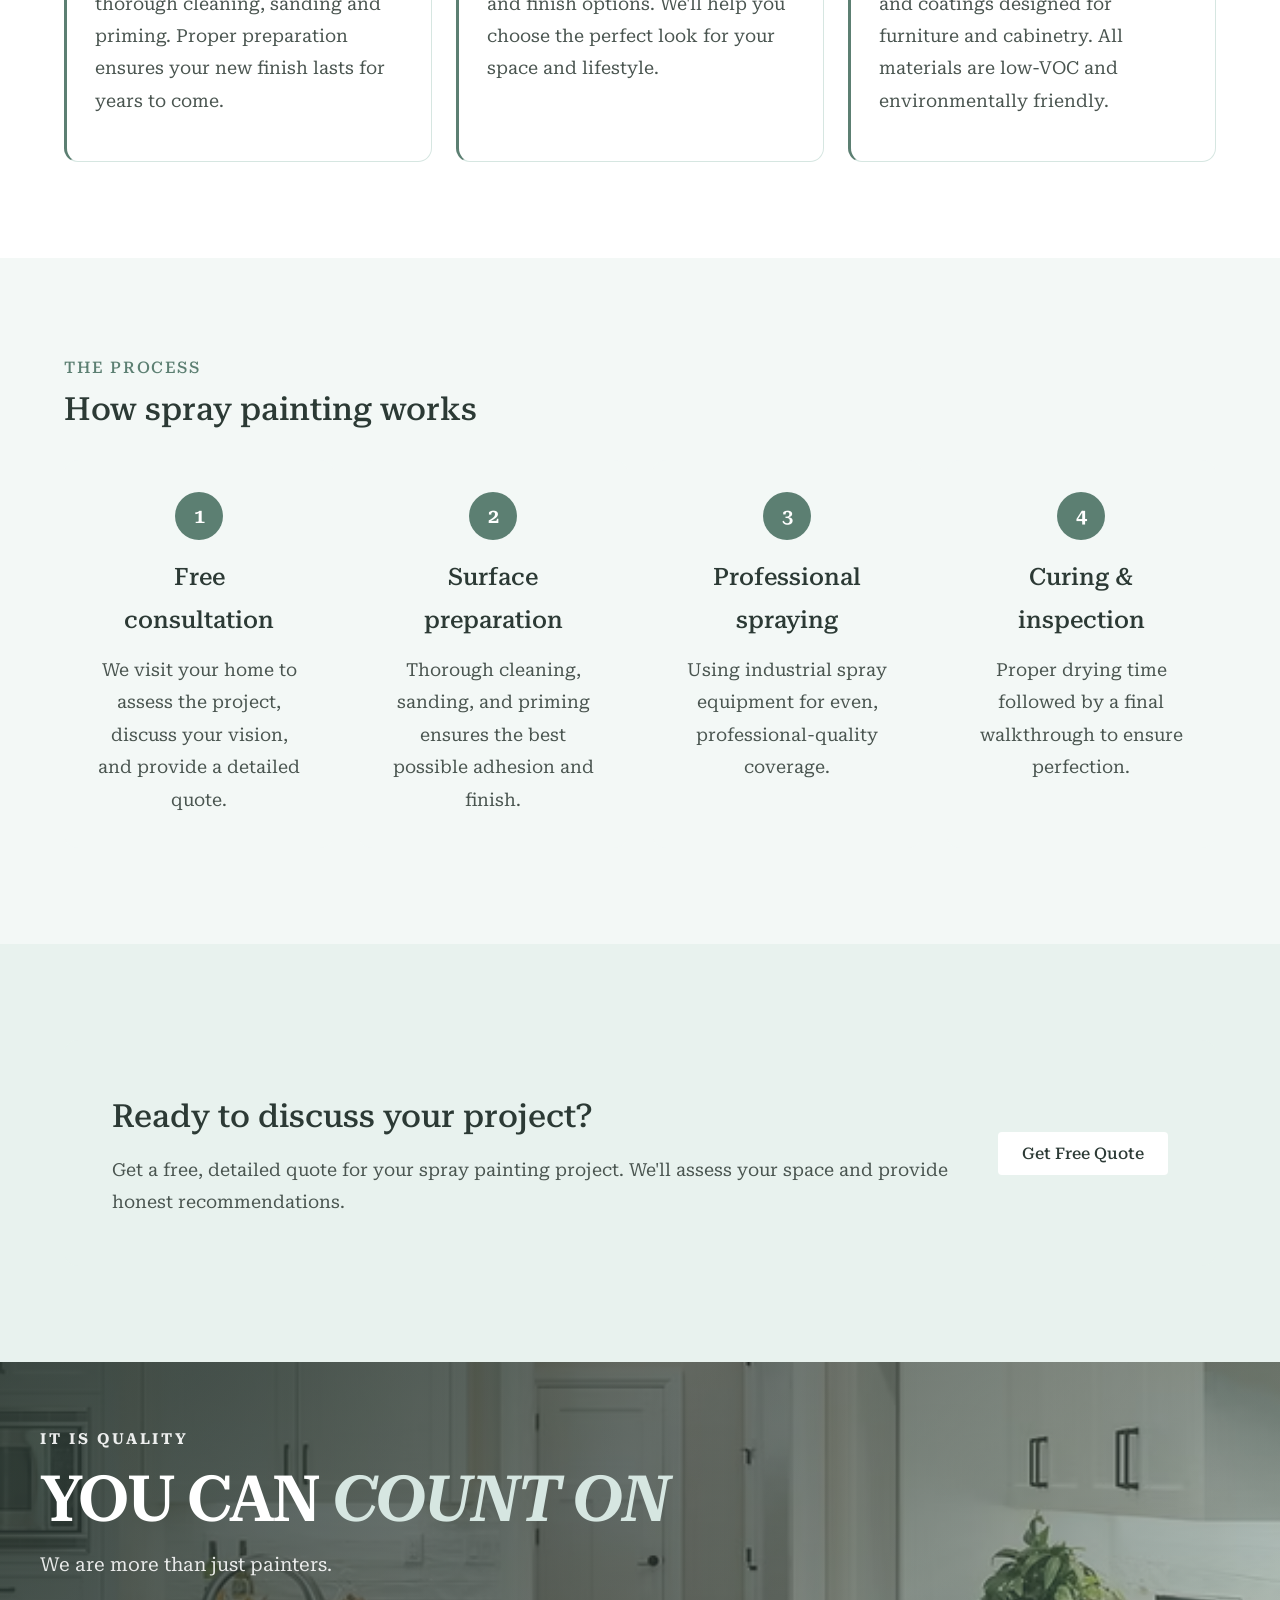
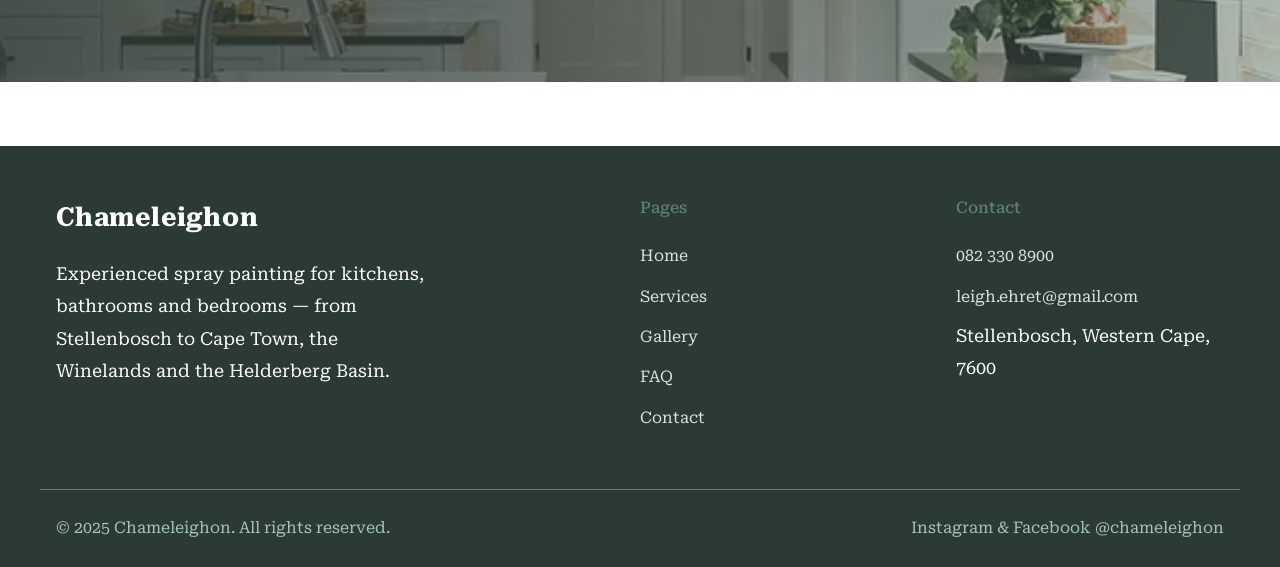
<file: services.html>
<!DOCTYPE html>
<html lang="en-ZA">
<head>
  <meta charset="UTF-8">
  <meta name="viewport" content="width=device-width, initial-scale=1.0">
  <title>Services — Chameleighon Spray Painting for Kitchens, Bathrooms & Bedrooms</title>
  <meta name="description" content="Professional spray painting services for kitchens, bathrooms and bedrooms. Expert surface preparation and premium finishes across Stellenbosch and the Western Cape.">
  <link rel="canonical" href="https://www.chameleighon.com/services.html">
  <meta property="og:title" content="Services — Chameleighon Spray Painting for Kitchens, Bathrooms & Bedrooms">
  <meta property="og:description" content="Professional spray painting services for kitchens, bathrooms and bedrooms. Expert surface preparation and premium finishes across Stellenbosch and the Western Cape.">
  <meta property="og:type" content="website">
  <meta property="og:image" content="images/chameleighon.jpg">
  <link rel="preconnect" href="https://fonts.googleapis.com">
  <link rel="preconnect" href="https://fonts.gstatic.com" crossorigin>
  <link href="https://fonts.googleapis.com/css2?family=Roboto+Serif:wght@300;400;500;600&display=swap" rel="stylesheet">
  <link rel="stylesheet" href="css/styles.css">
</head>
<body>
  <div class="announcement-bar">Free spray painting quotes on WhatsApp — 082 330 8900.</div>
  <header class="site-header">
    <div class="container site-nav">
      <a href="index.html" class="logo-link"><span class="logo-wordmark">Chameleighon</span></a>
      <nav>
        <ul class="nav-links">
          <li><a href="index.html">Home</a></li>
          <li><a href="services.html" class="active">Services</a></li>
          <li><a href="gallery.html">Gallery</a></li>
          <li><a href="about.html">About</a></li>
        </ul>
      </nav>
      <div class="nav-actions"><a href="https://wa.me/27823308900?text=Hi%20Leigh%2C%20I%27d%20like%20a%20free%20quote%20for%20spray%20painting" target="_blank" rel="noopener" class="btn-primary">WhatsApp Leigh</a></div>
    </div>
  </header>
  <main>
    <section class="hero">
      <div class="hero-content">
        <div class="hero-stars">
          <span class="stars-row">★★★★★</span>
          <span>Trusted across Stellenbosch & Cape Town</span>
        </div>
        
        <h1>Specialized Spray Painting Services<br>for Modern Interiors</h1>
        
        <p class="hero-desc"><strong>Chameleighon</strong> provides premium <strong>spray painting</strong> solutions for <strong>kitchens</strong>, bathrooms, and built-in cupboards. Whether it’s weather-resistant coatings or luxury interior finishes, <strong>Chameleighon</strong> delivers honest pricing and a finish guaranteed to last. Serving <strong>Stellenbosch</strong>, <strong>Somerset West</strong>, and <strong>Durbanville</strong>.</p>
        
        <div class="hero-cta">
          <div style="display: flex; gap: 1rem; flex-wrap: wrap; justify-content: center;">
            <a href="https://wa.me/27823308900?text=Hi%20Leigh%2C%20I%27d%20like%20a%20free%20quote" class="btn-hero-whatsapp" target="_blank" rel="noopener">WhatsApp Us</a>
            <a href="tel:0823308900" class="btn-hero-primary">Get a Free Quote →</a>
          </div>
          
          <div class="hero-badges">
            <span class="hero-badge-item">
              <svg viewBox="0 0 24 24" fill="none" stroke="currentColor" stroke-width="2">
                <path d="M9 12l2 2 4-4m6 2a9 9 0 11-18 0 9 9 0 0118 0z" />
              </svg> Flawless Finish
            </span>
            <span class="hero-badge-item">
              <svg viewBox="0 0 24 24" fill="none" stroke="currentColor" stroke-width="2">
                <path d="M9 12l2 2 4-4m6 2a9 9 0 11-18 0 9 9 0 0118 0z" />
              </svg> Cost Effective
            </span>
            <span class="hero-badge-item">
              <svg viewBox="0 0 24 24" fill="none" stroke="currentColor" stroke-width="2">
                <path d="M9 12l2 2 4-4m6 2a9 9 0 11-18 0 9 9 0 0118 0z" />
              </svg> Free Quotes
            </span>
          </div>
        </div>
      </div>
    </section>
    <section class="section" style="background: var(--color-white);">
      <div class="container">
        <div class="service-grid">
          <article class="service-card">
            <h3>Kitchen spray painting</h3>
            <p>Complete kitchen transformations without the cost of replacement. We paint cabinets, islands, doors and trim with durable, food-safe finishes that withstand daily use.</p>
            <a href="kitchen.html" class="service-link">Learn more about kitchen painting →</a>
          </article>
          <article class="service-card">
            <h3>Bathroom spray painting</h3>
            <p>Refresh vanities, cabinets and surfaces with moisture-resistant paints. Our spray technique ensures even coverage in high-humidity environments.</p>
            <a href="bathroom.html" class="service-link">Learn more about bathroom painting →</a>
          </article>
          <article class="service-card">
            <h3>Bedroom spray painting</h3>
            <p>Transform wardrobes, dressers and bedroom furniture. Create the perfect atmosphere for rest and relaxation with smooth, professional finishes.</p>
            <a href="bedroom.html" class="service-link">Learn more about bedroom painting →</a>
          </article>
          <article class="service-card">
            <h3>Surface preparation</h3>
            <p>Every project begins with thorough cleaning, sanding and priming. Proper preparation ensures your new finish lasts for years to come.</p>
          </article>
          <article class="service-card">
            <h3>Colour consultation</h3>
            <p>Expert advice on colour selection and finish options. We'll help you choose the perfect look for your space and lifestyle.</p>
          </article>
          <article class="service-card">
            <h3>Premium materials</h3>
            <p>We use professional-grade paints and coatings designed for furniture and cabinetry. All materials are low-VOC and environmentally friendly.</p>
          </article>
        </div>
      </div>
    </section>
    <section class="section" style="background: var(--color-barely);">
      <div class="container">
        <div class="section-eyebrow">The process</div>
        <h2 class="section-title">How spray painting works</h2>
        <div class="process-grid">
          <div class="process-step">
            <div class="process-number">1</div>
            <h3>Free consultation</h3>
            <p>We visit your home to assess the project, discuss your vision, and provide a detailed quote.</p>
          </div>
          <div class="process-step">
            <div class="process-number">2</div>
            <h3>Surface preparation</h3>
            <p>Thorough cleaning, sanding, and priming ensures the best possible adhesion and finish.</p>
          </div>
          <div class="process-step">
            <div class="process-number">3</div>
            <h3>Professional spraying</h3>
            <p>Using industrial spray equipment for even, professional-quality coverage.</p>
          </div>
          <div class="process-step">
            <div class="process-number">4</div>
            <h3>Curing & inspection</h3>
            <p>Proper drying time followed by a final walkthrough to ensure perfection.</p>
          </div>
        </div>
      </div>
    </section>
    <section class="section" style="background: var(--color-foam); padding: 96px 0;">
      <div class="container">
        <div class="cta-banner">
          <div>
            <h2>Ready to discuss your project?</h2>
            <p>Get a free, detailed quote for your spray painting project. We'll assess your space and provide honest recommendations.</p>
          </div>
          <div>
            <a href="https://wa.me/27823308900?text=Hi%20Leigh%2C%20I%27d%20like%20a%20free%20quote%20for%20spray%20painting" target="_blank" rel="noopener" class="btn-primary">Get Free Quote</a>
          </div>
        </div>
      </div>
    </section>
    <section class="quality-banner">
      <div class="quality-inner">
        <div class="quality-text">
          <div class="quality-label">It is quality</div>
          <div class="quality-headline">YOU CAN <em>COUNT ON</em></div>
          <div class="quality-sub">We are more than just painters.</div>
        </div>
      </div>
    </section>
  </main>
  <footer class="footer">
    <div class="footer-inner container">
      <div>
        <a href="index.html" class="logo-link"><span class="logo-wordmark">Chameleighon</span></a>
        <p style="margin-top:1rem;max-width:380px;">Experienced spray painting for kitchens, bathrooms and bedrooms — from Stellenbosch to Cape Town, the Winelands and the Helderberg Basin.</p>
      </div>
      <div>
        <h3>Pages</h3>
        <ul>
          <li><a href="index.html">Home</a></li>
          <li><a href="services.html">Services</a></li>
          <li><a href="gallery.html">Gallery</a></li>
          <li><a href="faq.html">FAQ</a></li>
          <li><a href="contact.html">Contact</a></li>
        </ul>
      </div>
      <div>
        <h3>Contact</h3>
        <ul>
          <li><a href="https://wa.me/27823308900">082 330 8900</a></li>
          <li><a href="mailto:leigh.ehret@gmail.com">leigh.ehret@gmail.com</a></li>
          <li>Stellenbosch, Western Cape, 7600</li>
        </ul>
      </div>
    </div>
    <div class="footer-bottom container">
      <span>© 2025 Chameleighon. All rights reserved.</span>
      <span>Instagram & Facebook @chameleighon</span>
    </div>
  </footer>
</body>
</html>
</file>
<file: css/styles.css>
/* ============================================
   CHAMELEIGHON — SPRAY PAINTING SPECIALIST
   Cool Sage & Slate Design System
   ============================================ */
:root {
    /* DESIGN SYSTEM: Cool Sage & Slate Palette */
    --color-deep: #2C3A35;
    --color-sage: #5C7F72;
    --color-deep-sage: #3A6058;
    --color-mist: #A8C4BA;
    --color-jade: #D6E6E1;
    --color-barely: #F3F8F6;
    --color-foam: #E8F2EE;
    --color-white: #FFFFFF;
    --color-slate: #4A5550;
    --color-muted: #A8C4BA;

    /* Typography */
    --font-serif: 'Roboto Serif', Georgia, serif;
    --font-sans: system-ui, -apple-system, sans-serif;

    /* Layout Expansion[cite: 2] */
    --max-width: 1200px;
    --border-radius: 4px;
    --border-radius-card: 14px;
    /* Updated to match --r-lg logic[cite: 2] */
    --border-radius-image: 8px;

    /* Spacing */
    --section-padding-desktop: 96px;
    --section-padding-mobile: 56px;
    --card-padding: 28px;
    --grid-gap: 24px;
}

*,
*::before,
*::after {
    box-sizing: border-box;
    margin: 0;
    padding: 0;
}

html {
    scroll-behavior: smooth;
}

body {
    font-family: var(--font-serif);
    font-size: 18px;
    line-height: 1.8;
    color: var(--color-slate);
    background: var(--color-white);
    overflow-x: hidden;
}

img {
    display: block;
    max-width: 100%;
    border-radius: var(--border-radius-image);
}

a {
    text-decoration: none;
    color: inherit;
}

/* ========== ANNOUNCEMENT BAR ========== */
.announcement-bar {
    background: var(--color-deep);
    color: var(--color-white);
    text-align: center;
    padding: 0.75rem 1rem;
    font-size: 16px;
    font-weight: 400;
}

/* ========== SITE HEADER ========== */
/* Frosted Glass Enhancement[cite: 2] */
.site-header {
    background: rgba(44, 58, 53, 0.85);
    /* Semi-transparent variant of --color-deep */
    backdrop-filter: blur(14px);
    -webkit-backdrop-filter: blur(14px);
    border-bottom: none;
    position: sticky;
    top: 0;
    z-index: 100;
}

.site-nav {
    display: flex;
    align-items: center;
    justify-content: space-between;
    padding: 1rem 1.5rem;
    max-width: var(--max-width);
    margin: 0 auto;
    height: 70px;
}

.logo-link {
    display: flex;
    align-items: center;
    gap: 0.75rem;
    font-size: 1.5rem;
    font-weight: 600;
    font-family: var(--font-serif);
    min-width: 130px;
    background: transparent;
}

.logo-link img {
    height: 52px;
    max-height: 60px;
    width: auto;
    background: transparent;
}

.logo-wordmark {
    color: var(--color-white);
    font-size: 1.65rem;
    font-weight: 700;
    letter-spacing: 0.03em;
    text-transform: none;
}


.nav-links {
    display: flex;
    list-style: none;
    gap: 2rem;
    margin: 0 2rem;
}

/* Sophisticated Hover Animation[cite: 2] */
.nav-links a {
    color: var(--color-jade);
    font-weight: 400;
    font-size: 16px;
    transition: color 0.2s ease;
    position: relative;
    padding-bottom: 4px;
}

.nav-links a::after {
    content: '';
    position: absolute;
    bottom: -2px;
    left: 0;
    right: 0;
    height: 2px;
    background: var(--color-sage);
    transform: scaleX(0);
    transition: transform 0.2s ease;
}

.nav-links a:hover::after,
.nav-links a.active::after {
    transform: scaleX(1);
}

.nav-links a:hover,
.nav-links a.active {
    color: var(--color-jade);
}

.nav-actions {
    display: flex;
    align-items: center;
}

.btn-primary {
    background: var(--color-white);
    color: var(--color-deep);
    padding: 12px 24px;
    border-radius: var(--border-radius);
    font-weight: 500;
    font-size: 16px;
    font-family: var(--font-serif);
    border: none;
    cursor: pointer;
    transition: background-color 0.2s ease;
}

.btn-primary:hover {
    background: var(--color-jade);
}

.btn-secondary {
    background: transparent;
    color: var(--color-sage);
    padding: 14px 30px;
    border-radius: var(--border-radius);
    font-weight: 500;
    font-size: 16px;
    font-family: var(--font-serif);
    border: 1.5px solid var(--color-sage);
    cursor: pointer;
    transition: background-color 0.2s ease, color 0.2s ease;
}

.btn-secondary:hover {
    background: var(--color-sage);
    color: var(--color-white);
}

/* ========== MAIN CONTENT ========== */
.container {
    max-width: var(--max-width);
    margin: 0 auto;
    padding: 0 24px;
}

.section {
    padding: var(--section-padding-desktop) 0;
}

.section-eyebrow {
    color: var(--color-sage);
    font-size: 16px;
    font-weight: 500;
    text-transform: uppercase;
    letter-spacing: 0.1em;
    margin-bottom: 0.5rem;
    font-family: var(--font-serif);
}

.section-title {
    font-family: var(--font-serif);
    font-size: 32px;
    font-weight: 500;
    color: var(--color-deep);
    margin-bottom: 1rem;
    line-height: 1.15;
}

.section-copy {
    font-size: 18px;
    color: var(--color-slate);
    line-height: 1.8;
    margin-bottom: 1rem;
    max-width: 600px;
    font-family: var(--font-serif);
}

/* ========== SERVICE GRID ========== */
.service-grid {
    display: grid;
    grid-template-columns: repeat(auto-fit, minmax(300px, 1fr));
    gap: var(--grid-gap);
    margin-top: 2rem;
}

.service-card {
    background: var(--color-white);
    padding: var(--card-padding);
    border-radius: var(--border-radius-card);
    border: 0.5px solid var(--color-jade);
    border-left: 3px solid var(--color-sage);
}

.service-card h3 {
    font-family: var(--font-serif);
    font-size: 24px;
    font-weight: 500;
    color: var(--color-deep);
    margin-bottom: 0.75rem;
}

.service-card p {
    color: var(--color-slate);
    line-height: 1.8;
    margin-bottom: 1rem;
    font-size: 18px;
    font-family: var(--font-serif);
}

.service-link {
    color: var(--color-sage);
    font-weight: 500;
    text-decoration: none;
    display: inline-flex;
    align-items: center;
    gap: 0.25rem;
    font-size: 16px;
}

.service-link:hover {
    color: var(--color-deep-sage);
}

/* ========== INTERACTIVE GALLERY[cite: 1, 2] ========== */
.gallery-grid {
    display: grid;
    grid-template-columns: repeat(3, 1fr);
    grid-template-rows: 250px 250px;
    gap: 4px;
    margin-top: 2rem;
}

.g-cell {
    position: relative;
    overflow: hidden;
    cursor: pointer;
    border-radius: 8px;
}

.g-cell.wide {
    grid-column: span 2;
}

.g-cell.tall {
    grid-row: span 2;
}

.g-fill {
    width: 100%;
    height: 100%;
    object-fit: cover;
    transition: transform 0.5s ease, filter 0.5s ease;
    filter: brightness(0.85);
    display: block;
}

.g-overlay {
    position: absolute;
    inset: 0;
    display: flex;
    flex-direction: column;
    justify-content: flex-end;
    padding: 1.5rem;
    background: linear-gradient(to top, rgba(44, 58, 53, 0.95) 0%, rgba(44, 58, 53, 0.4) 60%, transparent 100%);
    opacity: 0;
    transition: opacity 0.4s ease;
}

/* Refactored Interactive Logic[cite: 2] */
.g-cell:hover .g-overlay {
    opacity: 1;
}

.g-cell:hover .g-fill {
    transform: scale(1.05);
    filter: brightness(0.6);
}

.g-title {
    font-family: var(--font-serif);
    color: var(--color-white);
    font-size: 1.25rem;
    font-weight: 500;
    margin: 0;
}

.g-desc {
    color: var(--color-jade);
    font-size: 1rem;
    margin: 0.25rem 0 0;
}

/* ========== PROCESS GRID ========== */
.process-grid {
    display: grid;
    grid-template-columns: repeat(auto-fit, minmax(250px, 1fr));
    gap: var(--grid-gap);
    margin-top: 2rem;
}

.process-step {
    text-align: center;
    padding: 2rem;
    background: var(--color-barely);
    border-radius: var(--border-radius-card);
}

.process-number {
    width: 3rem;
    height: 3rem;
    background: var(--color-sage);
    color: var(--color-white);
    border-radius: 50%;
    display: flex;
    align-items: center;
    justify-content: center;
    font-size: 1.25rem;
    font-weight: 600;
    margin: 0 auto 1rem;
    font-family: var(--font-serif);
}

.process-step h3 {
    font-family: var(--font-serif);
    font-size: 24px;
    font-weight: 500;
    color: var(--color-deep);
    margin-bottom: 0.75rem;
}

.process-step p {
    color: var(--color-slate);
    line-height: 1.8;
    font-size: 18px;
    font-family: var(--font-serif);
}

/* ========== CTA BANNER ========== */
.cta-banner {
    background: var(--color-foam);
    color: var(--color-deep);
    padding: 3rem;
    border-radius: var(--border-radius-card);
    display: grid;
    grid-template-columns: 1fr auto;
    gap: 2rem;
    align-items: center;
}

.cta-banner h2 {
    font-family: var(--font-serif);
    font-size: 32px;
    font-weight: 500;
    margin-bottom: 0.5rem;
    color: var(--color-deep);
}

.cta-banner p {
    color: var(--color-slate);
    margin-bottom: 0;
    font-size: 18px;
}

/* ========== FOOTER ========== */
.footer {
    background: var(--color-deep);
    color: var(--color-white);
    margin-top: 4rem;
}

.footer-inner {
    display: grid;
    grid-template-columns: 2fr 1fr 1fr;
    gap: 3rem;
    padding: 3rem 1rem;
    max-width: var(--max-width);
    margin: 0 auto;
}

.footer-inner h3 {
    font-size: 16px;
    font-weight: 500;
    margin-bottom: 1rem;
    color: var(--color-sage);
    font-family: var(--font-serif);
}

.footer-inner ul {
    list-style: none;
}

.footer-inner li {
    margin-bottom: 0.5rem;
}

.footer-inner a {
    color: var(--color-jade);
    transition: color 0.2s ease;
    font-size: 16px;
    font-family: var(--font-serif);
}

.footer-inner a:hover {
    color: var(--color-white);
}

.footer-bottom {
    border-top: 1px solid var(--color-sage);
    padding: 1.5rem 1rem;
    display: flex;
    justify-content: space-between;
    align-items: center;
    max-width: var(--max-width);
    margin: 0 auto;
}

.footer-bottom span {
    color: var(--color-muted);
    font-size: 16px;
    font-family: var(--font-serif);
}

/* ========== FLOATING ANIMATIONS[cite: 2] ========== */
@keyframes slideInFromRight {
    from {
        transform: translateX(100%);
        opacity: 0;
    }

    to {
        transform: translateX(0);
        opacity: 1;
    }
}

.u-floating-badge {
    background: var(--color-white);
    border: 1px solid var(--color-jade);
    border-radius: 999px;
    padding: 0.4rem 1rem;
    font-size: 16px;
    font-weight: 600;
    color: var(--color-sage);
    box-shadow: 0 2px 8px rgba(44, 58, 53, 0.08);
    display: inline-block;
    white-space: nowrap;
    animation: slideInFromRight 1s ease-out forwards;
}

/* ========== STANDARDIZED ACCORDIONS[cite: 2] ========== */
details.faq-item {
    background: var(--color-barely);
    border: 1px solid var(--color-jade);
    border-radius: var(--border-radius-card);
    overflow: hidden;
    margin-bottom: 0.75rem;
    transition: all 0.25s ease;
}

details.faq-item[open] {
    border-color: var(--color-sage);
    box-shadow: 0 4px 20px rgba(92, 127, 114, 0.1);
}

summary.faq-toggle {
    padding: 1.1rem 1.5rem;
    display: flex;
    align-items: center;
    justify-content: space-between;
    cursor: pointer;
    list-style: none;
    font-weight: 600;
    color: var(--color-deep);
}

summary.faq-toggle::-webkit-details-marker {
    display: none;
}

.faq-icon {
    width: 28px;
    height: 28px;
    border-radius: 50%;
    background: rgba(92, 127, 114, 0.1);
    display: flex;
    align-items: center;
    justify-content: center;
    color: var(--color-sage);
    transition: all 0.3s ease;
}

details.faq-item[open] .faq-icon {
    background: var(--color-sage);
    color: var(--color-white);
    transform: rotate(45deg);
    /* Chevron rotation logic */
}

.faq-content {
    padding: 0 1.5rem 1.1rem;
    color: var(--color-slate);
    border-top: 1px solid var(--color-jade);
    padding-top: 0.875rem;
}

/* ========== MOBILE STICKY CTA[cite: 2] ========== */
.sticky-cta {
    position: fixed;
    bottom: 0;
    left: 0;
    right: 0;
    background: var(--color-white);
    border-top: 1px solid var(--color-jade);
    box-shadow: 0 -4px 20px rgba(44, 58, 53, 0.12);
    padding: 0.6rem;
    display: none;
    /* Hidden by default */
    gap: 0.5rem;
    z-index: 1000;
}

.sticky-cta-btn {
    flex: 1;
    display: flex;
    align-items: center;
    justify-content: center;
    padding: 0.75rem 0.5rem;
    border-radius: var(--border-radius);
    font-size: 15px;
    font-weight: 700;
    text-align: center;
}

.sticky-cta-btn.primary {
    background: var(--color-sage);
    color: var(--color-white);
}

.sticky-cta-btn.whatsapp {
    background: #25D366;
    color: var(--color-white);
}

/* ========== RESPONSIVE DESIGN ========== */
@media (max-width: 768px) {
    :root {
        --section-padding-desktop: 56px;
    }

    .site-nav {
        flex-direction: row;
        align-items: center;
        justify-content: space-between;
        gap: 1rem;
        position: relative;
        height: auto;
    }

    .logo-link {
        background: transparent;
        padding: 0;
    }

    .logo-link img {
        height: 52px;
        max-height: 60px;
        width: auto;
        background: transparent;
    }

    .nav-links {
        margin: 0;
        justify-content: flex-end;
        gap: 1.5rem;
    }

    .section-title {
        font-size: 28px;
    }

    .container {
        padding: 0 24px;
    }

    .cta-banner {
        grid-template-columns: 1fr;
        text-align: center;
    }

    .footer-inner {
        grid-template-columns: 1fr;
        gap: 2rem;
    }

    .footer-bottom {
        flex-direction: column;
        gap: 1rem;
        text-align: center;
    }
}

@media (max-width: 600px) {

    /* Sticky CTA display constraint[cite: 2] */
    .sticky-cta {
        display: flex;
    }

    .site-nav {
        justify-content: space-between;
    }

    .nav-links {
        position: absolute;
        top: 100%;
        left: 0;
        right: 0;
        background: rgba(44, 58, 53, 0.95);
        backdrop-filter: blur(10px);
        flex-direction: column;
        padding: 1rem 0;
        display: none;
        z-index: 100;
        gap: 0;
    }

    .nav-links a {
        padding: 0.75rem 1.5rem;
        border-bottom: 1px solid rgba(255, 255, 255, 0.1);
    }

    .nav-links a:last-child {
        border-bottom: none;
    }

    .service-grid,
    .gallery-grid,
    .process-grid {
        grid-template-columns: 1fr;
    }

    .section {
        padding: var(--section-padding-mobile) 0;
    }

    .section-title {
        font-size: 24px;
    }

    .cta-banner {
        padding: 2rem;
    }

    .cta-banner h2 {
        font-size: 24px;
    }
}

/* ========== HERO SECTION ========== */
.hero {
    position: relative;
    overflow: hidden;
    min-height: 580px;
    display: flex;
    align-items: center;
    background: url('/images/wall-painting.png') center/cover no-repeat;
}

.hero::before {
    content: '';
    position: absolute;
    inset: 0;
    background: rgba(44, 58, 53, 0.85);
    z-index: 1;
}

.hero-content {
    position: relative;
    z-index: 2;
    max-width: min(900px, 80%);
    width: 100%;
    margin: 0 auto;
    padding: 5rem 2rem;
    display: flex;
    flex-direction: column;
    justify-content: center;
    text-align: center;
    align-items: center;
}

.hero-stars {
    display: flex;
    align-items: center;
    gap: .5rem;
    margin-bottom: 1.25rem;
    font-size: 1.12rem;
    color: rgba(255, 255, 255, .8);
    background: rgba(255, 255, 255, 0.12);
    backdrop-filter: blur(8px);
    -webkit-backdrop-filter: blur(8px);
    border-radius: 14px;
    margin: 0 auto;
    padding: .35rem 1.25rem;
}

.stars-row {
    color: #F5C842;
    letter-spacing: 2px;
    font-size: 1.26rem;
}

.hero h1 {
    font-family: var(--font-serif);
    font-size: clamp(3.36rem, 5.6vw, 5.04rem);
    font-weight: 300;
    color: #fff;
    line-height: 1.2;
    letter-spacing: -.02em;
    margin-bottom: 1.25rem;
}

.hero h1 em {
    font-style: italic;
    color: var(--color-jade);
}

.hero-desc {
    font-size: 1.295rem;
    color: rgba(255, 255, 255, .9);
    line-height: 1.75;
    max-width: 900px;
    width: 100%;
    margin: 0 auto 2rem;
}

.hero-cta {
    display: flex;
    flex-direction: column;
    gap: .75rem;
    align-items: center;
}

.btn-hero-primary {
    background: var(--color-white);
    color: var(--color-deep);
    padding: .85rem 2rem;
    border-radius: 4px;
    font-weight: 700;
    font-size: 1.295rem;
    display: inline-flex;
    align-items: center;
    gap: .5rem;
    transition: background .2s, transform .15s, box-shadow .2s;
    box-shadow: 0 4px 20px rgba(0, 0, 0, .2);
}

.btn-hero-primary:hover {
    background: var(--color-jade);
    transform: translateY(-2px);
}

.btn-hero-whatsapp {
    background: #25D366;
    color: #fff;
    padding: .85rem 2rem;
    border-radius: 4px;
    font-weight: 700;
    font-size: 1.325rem;
    display: inline-flex;
    align-items: center;
    gap: .5rem;
    transition: background .2s, transform .15s, box-shadow .2s;
    box-shadow: 0 4px 20px rgba(37, 211, 102, .4);
}

.btn-hero-whatsapp:hover {
    background: #1FAD56;
    transform: translateY(-2px);
}

.hero-badges {
    display: flex;
    gap: 1.5rem;
    margin-top: .25rem;
    padding: 2rem .25rem;
}

.hero-badge-item {
    display: flex;
    align-items: center;
    gap: .4rem;
    font-size: 1.125rem;
    color: rgba(255, 255, 255, .8);
    font-weight: 500;
}

.hero-badge-item svg {
    width: 14px;
    height: 14px;
    color: var(--color-sage);
    flex-shrink: 0;
}

/* Accessibility Enforcement[cite: 1] */
body,
p,
span,
div,
button,
label,
input,
textarea,
select {
    font-size: clamp(18px, 1.2vw, 20px);
}

button,
label,
nav a {
    font-size: 18px;
}

/* ============================================
   EXTRACTED UI SECTIONS FROM index.css
   Includes: About, How It Works, and Quality Banner
   ============================================ */

/* ========== ABOUT / STATS SECTION ========== */
.about-section {
    padding: 5rem 2rem;
    background: var(--color-barely);
    /* Mapped to Sage & Slate palette */
}

.about-inner {
    max-width: var(--max-width);
    margin: auto;
    display: grid;
    grid-template-columns: 1fr 1fr;
    gap: 5rem;
    align-items: center;
}

.about-eyebrow {
    font-size: .98rem;
    font-weight: 700;
    letter-spacing: .18em;
    text-transform: uppercase;
    color: var(--color-sage);
    margin-bottom: .75rem;
    display: flex;
    align-items: center;
    gap: .6rem;
}

.about-eyebrow::before {
    content: '';
    width: 28px;
    height: 2px;
    background: var(--color-sage);
}

.about-title {
    font-family: var(--font-serif);
    font-size: clamp(2.8rem, 4.2vw, 3.85rem);
    font-weight: 300;
    color: var(--color-deep);
    line-height: 1.15;
    margin-bottom: 1.25rem;
    letter-spacing: -.015em;
}

.about-title em {
    font-style: italic;
    color: var(--color-sage);
}

.about-desc {
    font-size: 1.295rem;
    color: var(--color-slate);
    line-height: 1.8;
    margin-bottom: 2rem;
}

.stats-row {
    display: flex;
    gap: 2.5rem;
    margin-bottom: 2rem;
}

.stat-n {
    font-family: var(--font-serif);
    font-size: 3.92rem;
    font-weight: 300;
    color: var(--color-sage);
    line-height: 1;
    display: flex;
    align-items: baseline;
    gap: .1rem;
}

.stat-n sup {
    font-size: 1.54rem;
    font-weight: 600;
}

.stat-l {
    font-size: 1.05rem;
    color: var(--color-slate);
    letter-spacing: .06em;
    text-transform: uppercase;
    margin-top: .15rem;
}

.meet-link {
    display: inline-flex;
    align-items: center;
    gap: .6rem;
    font-size: .8rem;
    font-weight: 700;
    letter-spacing: .1em;
    text-transform: uppercase;
    color: var(--green);
    transition: gap .25s;
}

.meet-link::after {
    content: '→';
    transition: transform .25s;
}

.meet-link:hover {
    gap: 1rem;
}

/* Right image */
.about-visual {
    position: relative;
}

.about-main-img {
    width: 100%;
    border-radius: var(--r-lg);
    aspect-ratio: 4/3;
    overflow: hidden;
    position: relative;
    box-shadow: var(--shadow-lg);
}

.about-img-placeholder {
    width: 100%;
    height: 100%;
    background: linear-gradient(135deg, #0F3D0F 0%, #1A5C1A 40%, #3D7A35 100%);
    position: relative;
}

.about-img-placeholder::after {
    content: '🏡';
    position: absolute;
    inset: 0;
    display: flex;
    align-items: center;
    justify-content: center;
    font-size: 5.6rem;
    opacity: .2;
}

.licensed-float {
    position: absolute;
    right: -1.5rem;
    bottom: 2rem;
    background: var(--green);
    color: #fff;
    font-size: 1.05rem;
    font-weight: 700;
    padding: .65rem 1.25rem;
    border-radius: var(--r-lg);
    display: flex;
    align-items: center;
    gap: .5rem;
    box-shadow: 0 8px 24px rgba(26, 92, 26, .4);
}

.licensed-float svg {
    width: 16px;
    height: 16px;
}

/* ========== HOW IT WORKS (HIW) SECTION ========== */
.hiw-section {
    padding: 4.5rem 2rem;
    background: var(--color-white);
}

.hiw-inner {
    max-width: 900px;
    margin: auto;
    text-align: center;
}

.hiw-steps {
    display: grid;
    grid-template-columns: repeat(3, 1fr);
    gap: 0;
    position: relative;
    background: var(--color-foam);
    border: 1px solid var(--color-jade);
    border-radius: var(--border-radius-card);
    overflow: hidden;
}

.hiw-step {
    padding: 2.5rem 2rem;
    border-right: 1px solid var(--color-jade);
    text-align: center;
    position: relative;
}

.hiw-step:last-child {
    border-right: none;
}

.step-circle {
    width: 60px;
    height: 60px;
    border-radius: 50%;
    background: var(--color-sage);
    color: var(--color-white);
    font-size: 1.12rem;
    font-weight: 700;
    display: flex;
    flex-direction: column;
    align-items: center;
    justify-content: center;
    margin: 0 auto 1.25rem;
    box-shadow: 0 4px 16px rgba(92, 127, 114, 0.35);
    padding: 2rem ;
}

.step-circle span {
    font-weight: 500;
    margin-top: .15rem;
}   

.step-title {
    font-size: 1.47rem;
    font-weight: 600;
    color: var(--color-deep);
    margin-bottom: .5rem;
}

.step-desc {
    font-size: 1.19rem;
    color: var(--color-slate);
    line-height: 1.65;
}

/* ========== QUALITY BANNER ========== */
.quality-banner {
    position: relative;
    overflow: hidden;
    background-image: linear-gradient(135deg, rgba(44, 58, 53, 0.85) 0%,
     rgba(44, 58, 53, 0.55) 45%, rgba(92, 127, 114, 0.32) 100%), url("/images/inside\ wall\ painting.jpeg");
    background-size: cover;
    background-position: center;
    background-repeat: no-repeat;
    padding: 4rem 2rem;
    min-height: 320px;
}

.quality-banner::before {
    content: '';
    position: absolute;
    inset: 0;
    background: linear-gradient(135deg, rgba(44, 58, 53, 0.35) 0%, rgba(44, 58, 53, 0.25) 50%, rgba(92, 127, 114, 0.12) 100%);
    pointer-events: none;
}

.quality-inner {
    max-width: var(--max-width);
    margin: auto;
    position: relative;
    z-index: 1;
    display: flex;
    align-items: center;
    gap: 4rem;
    justify-content: space-between;
}

.quality-text {
    max-width: 720px;
}

.quality-label {
    text-transform: uppercase;
    letter-spacing: .18em;
    color: rgba(255, 255, 255, 0.9);
    font-weight: 700;
    font-size: .95rem;
    margin-bottom: .85rem;
}

.quality-headline {
    font-family: var(--font-serif);
    font-size: clamp(3rem, 5vw, 5.2rem);
    font-weight: 600;
    line-height: 1.02;
    color: var(--color-white);
    letter-spacing: -.03em;
    margin-bottom: 1rem;
}

.quality-headline em {
    font-style: italic;
    color: var(--color-jade);
}

.quality-sub {
    color: rgba(255, 255, 255, 0.88);
    font-size: 1.2rem;
    line-height: 1.7;
}

.quality-frame {
    position: relative;
    width: 200px;
    height: 200px;
    background: var(--color-white);
    border: 3px solid var(--color-sage);
    border-left: none;
    padding: 15px;
    box-shadow: 0 8px 32px rgba(0, 0, 0, .2);
}

/* ========== RESULTS / WHY US ========== */
.results-section {
    padding: var(--section-padding-desktop) 0;
    background: var(--color-barely);
}

.results-inner {
    max-width: var(--max-width);
    margin: 0 auto;
    padding: 0 24px;
    display: grid;
    grid-template-columns: 1fr 1fr;
    gap: 5rem;
    align-items: center;
}

.results-visual {
    position: relative;
}

.results-img {
    width: 100%;
    border-radius: var(--border-radius-card);
    overflow: hidden;
    aspect-ratio: 3/4;
    box-shadow: 0 4px 16px rgba(92, 127, 114, 0.15);
    border: 2px solid var(--color-mist);
}

.results-img-fill {
    width: 100%;
    height: 100%;
    background: linear-gradient(155deg, #3A6058, #5C7F72 40%, #A8C4BA);
    display: flex;
    align-items: center;
    justify-content: center;
    font-size: 5.6rem;
    position: relative;
}

.results-img-fill::before {
    content: '';
    position: absolute;
    inset: 0;
    background:
        repeating-linear-gradient(-45deg,
            transparent 0, transparent 8px,
            rgba(255, 255, 255, .02) 8px, rgba(255, 255, 255, .02) 9px);
}

.results-img-emoji {
    position: relative;
    z-index: 1;
    opacity: .35;
}

/* Floating tabs on visual */
.results-tabs-float {
    position: absolute;
    top: -1rem;
    right: -1rem;
    display: flex;
    flex-direction: column;
    gap: .4rem;
}

@keyframes slideInFromRight {
    to {
        transform: translateX(0);
        opacity: 1;
    }
}

.r-tab {
    background: var(--color-white);
    border: 1px solid var(--color-jade);
    border-radius: 999px;
    padding: .4rem 1rem;
    font-size: 1rem;
    font-weight: 600;
    color: var(--color-slate);
    box-shadow: 0 2px 8px rgba(0, 0, 0, 0.08);
    cursor: pointer;
    transition: all .2s;
    white-space: nowrap;
    transform: translateX(100%);
    opacity: 0;
}

.r-tab:nth-child(1) {
    animation: slideInFromRight 1s ease-out 0.5s forwards;
}

.r-tab:nth-child(2) {
    animation: slideInFromRight 1s ease-out 1s forwards;
}

.r-tab:nth-child(3) {
    animation: slideInFromRight 1s ease-out 1.5s forwards;
}

.r-tab.active {
    background: var(--color-sage);
    color: var(--color-white);
    border-color: var(--color-sage);
}

.r-tab:hover:not(.active) {
    border-color: var(--color-sage);
    color: var(--color-sage);
}

/* Right content */
.results-content {}

.results-tag-row {
    display: flex;
    gap: .5rem;
    flex-wrap: wrap;
    margin-bottom: 1.5rem;
}

.r-tag {
    background: rgba(92, 127, 114, 0.1);
    color: var(--color-sage);
    font-size: 0.75rem;
    font-weight: 700;
    padding: 0.35rem 0.85rem;
    border-radius: 999px;
    border: 1px solid rgba(92, 127, 114, 0.2);
}

.results-list {
    list-style: none;
    display: flex;
    flex-direction: column;
    gap: 1rem;
    margin-bottom: 2rem;
}

.results-list li {
    display: flex;
    align-items: flex-start;
    gap: 0.875rem;
    font-size: 1.1rem;
    color: var(--color-slate);
    line-height: 1.8;
    font-family: var(--font-serif);
}

.check-circle {
    width: 24px;
    height: 24px;
    border-radius: 50%;
    background: var(--color-sage);
    color: var(--color-white);
    display: flex;
    align-items: center;
    justify-content: center;
    flex-shrink: 0;
    font-size: 0.95rem;
    font-weight: 700;
    margin-top: 1px;
}

.btn-results {
    display: inline-flex;
    align-items: center;
    gap: 0.5rem;
    background: var(--color-sage);
    color: var(--color-white);
    padding: 0.875rem 1.75rem;
    border-radius: var(--border-radius);
    font-weight: 500;
    font-size: 1rem;
    font-family: var(--font-serif);
    border: none;
    cursor: pointer;
    transition: background 0.2s, transform 0.15s;
}

.btn-results:hover {
    background: var(--color-deep-sage);
    transform: translateY(-1px);
}

/* ========== FAQ ========== */
.faq-section {
    padding: var(--section-padding-desktop) 0;
    background: var(--color-white);
}

.faq-inner {
    max-width: 900px;
    margin: 0 auto;
    padding: 0 24px;
}

.faq-header {
    text-align: center;
    margin-bottom: 3rem;
}

.faq-list {
    display: flex;
    flex-direction: column;
    gap: 1rem;
}

details.faq {
    background: var(--color-foam);
    border: 1px solid var(--color-jade);
    border-radius: var(--border-radius-card);
    overflow: hidden;
    transition: box-shadow 0.25s, border-color 0.25s;
}

details.faq[open] {
    border-color: var(--color-sage);
    box-shadow: 0 4px 20px rgba(92, 127, 114, 0.1);
}

summary.faq-q {
    padding: 1.25rem 1.75rem;
    display: flex;
    align-items: center;
    justify-content: space-between;
    gap: 1rem;
    cursor: pointer;
    list-style: none;
    font-size: 1.1rem;
    font-weight: 500;
    color: var(--color-deep);
    transition: color 0.2s;
    font-family: var(--font-serif);
}

summary.faq-q::-webkit-details-marker {
    display: none;
}

summary.faq-q:hover {
    color: var(--color-sage);
}

.faq-chevron {
    width: 28px;
    height: 28px;
    border-radius: 50%;
    background: rgba(92, 127, 114, 0.1);
    display: flex;
    align-items: center;
    justify-content: center;
    flex-shrink: 0;
    color: var(--color-sage);
    font-size: 1.2rem;
    transition: background 0.2s, transform 0.3s;
}

details.faq[open] .faq-chevron {
    background: var(--color-sage);
    color: var(--color-white);
    transform: rotate(45deg);
}

.faq-a {
    padding: 0 1.75rem 1.25rem;
    font-size: 1rem;
    color: var(--color-slate);
    line-height: 1.8;
    border-top: 1px solid var(--color-jade);
    padding-top: 1.25rem;
    font-family: var(--font-serif);
}
/* ========== RESPONSIVE ADJUSTMENTS ========== */
@media (max-width: 900px) {

    .about-inner,
    .hiw-steps,
    .results-inner {
        grid-template-columns: 1fr;
    }

    .hiw-step {
        border-right: none;
        border-bottom: 1px solid var(--color-jade);
    }

    .quality-inner {
        flex-direction: column;
        text-align: center;
    }

    .results-inner {
        gap: 2rem;
    }
}

/* ========== MOBILE NAVIGATION ========== */
.mobile-nav-toggle {
    display: none;
    background: none;
    border: none;
    cursor: pointer;
    padding: 0.5rem;
    z-index: 101;
}

.mobile-nav-toggle span {
    display: block;
    width: 25px;
    height: 3px;
    background: var(--color-white);
    margin: 5px 0;
    transition: 0.3s;
    border-radius: 2px;
}

.mobile-nav-toggle.is-open span:nth-child(1) {
    transform: rotate(-45deg) translate(-5px, 6px);
}

.mobile-nav-toggle.is-open span:nth-child(2) {
    opacity: 0;
}

.mobile-nav-toggle.is-open span:nth-child(3) {
    transform: rotate(45deg) translate(-5px, -6px);
}

@media (max-width: 600px) {
    .mobile-nav-toggle {
        display: block;
    }

    .nav-actions {
        display: none;
    }

    .nav-links {
        position: absolute;
        top: 100%;
        left: 0;
        right: 0;
        background: rgba(44, 58, 53, 0.95);
        backdrop-filter: blur(10px);
        flex-direction: column;
        padding: 1rem 0;
        display: none;
        z-index: 100;
    }

    nav.is-open .nav-links {
        display: flex;
    }

    .nav-links a {
        padding: 0.75rem 1.5rem;
        border-bottom: 1px solid rgba(255, 255, 255, 0.1);
    }

    .nav-links a:last-child {
        border-bottom: none;
    }
}
</file>
